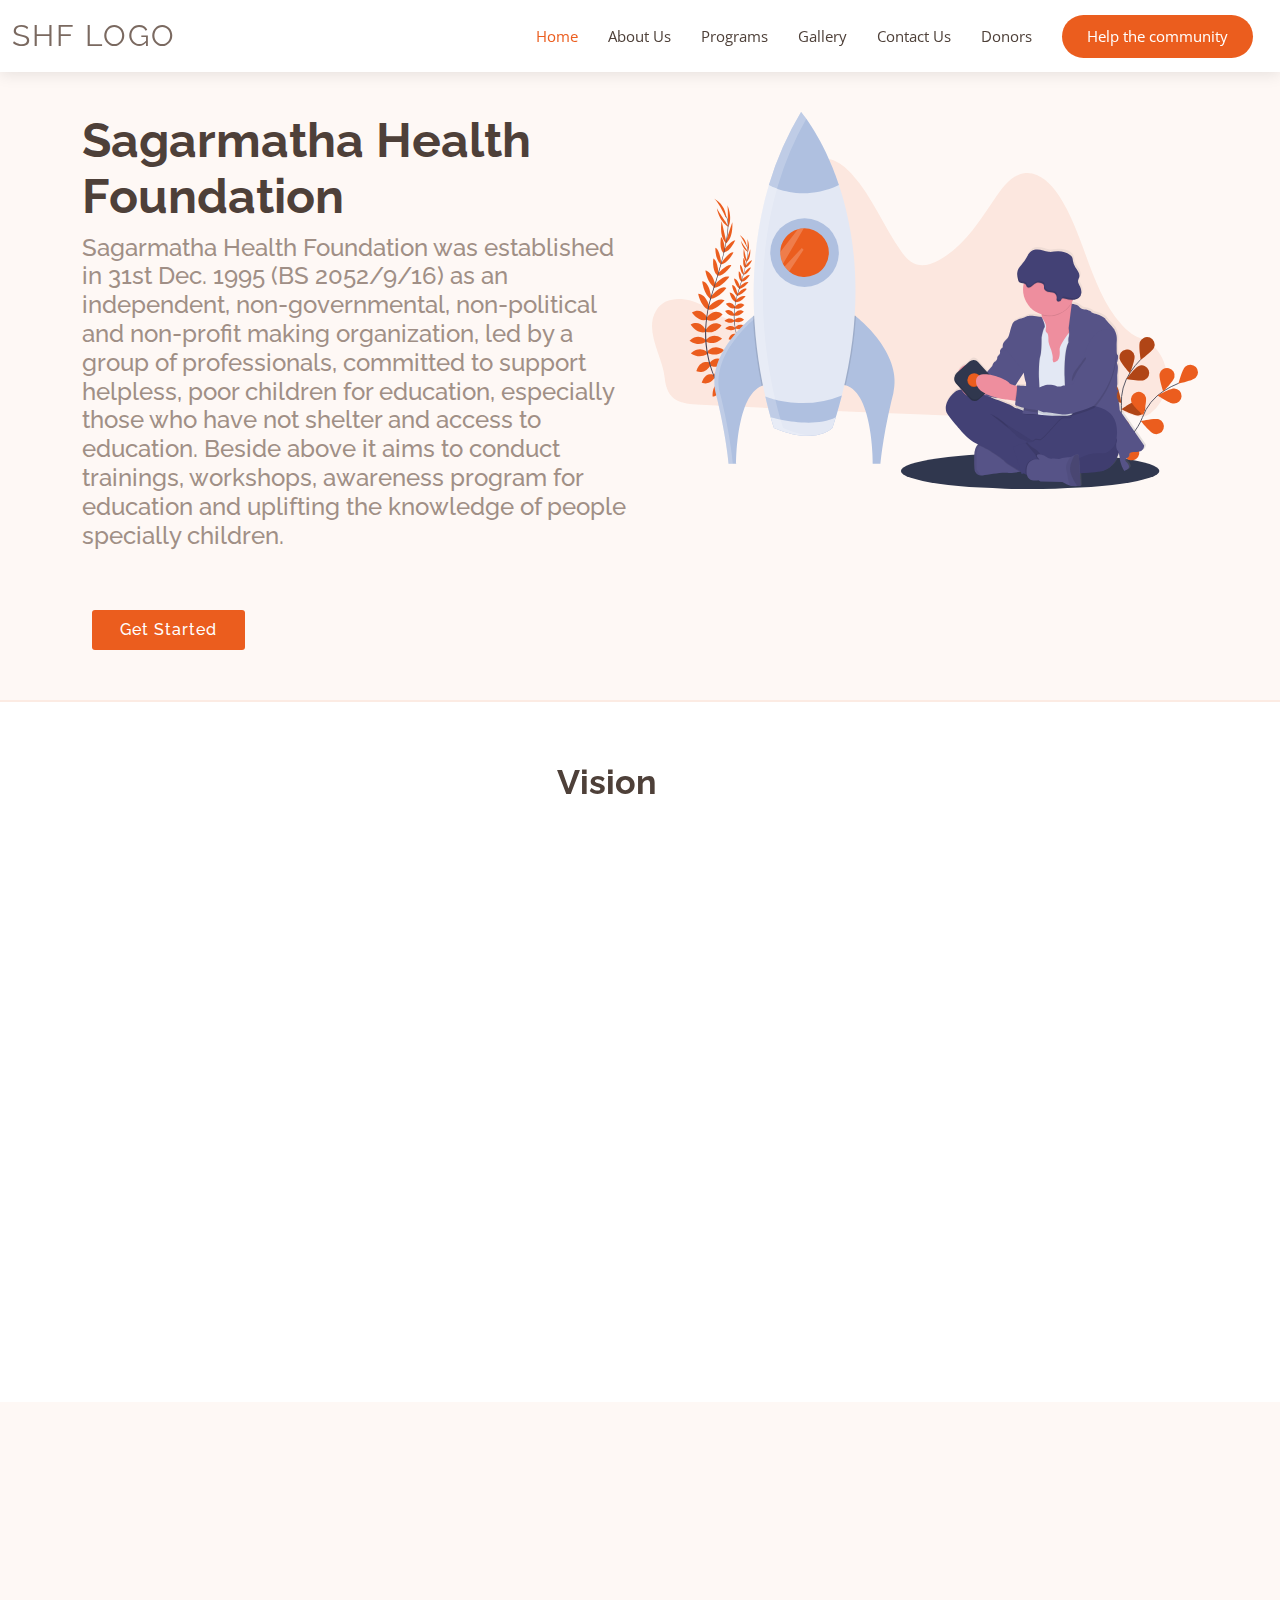
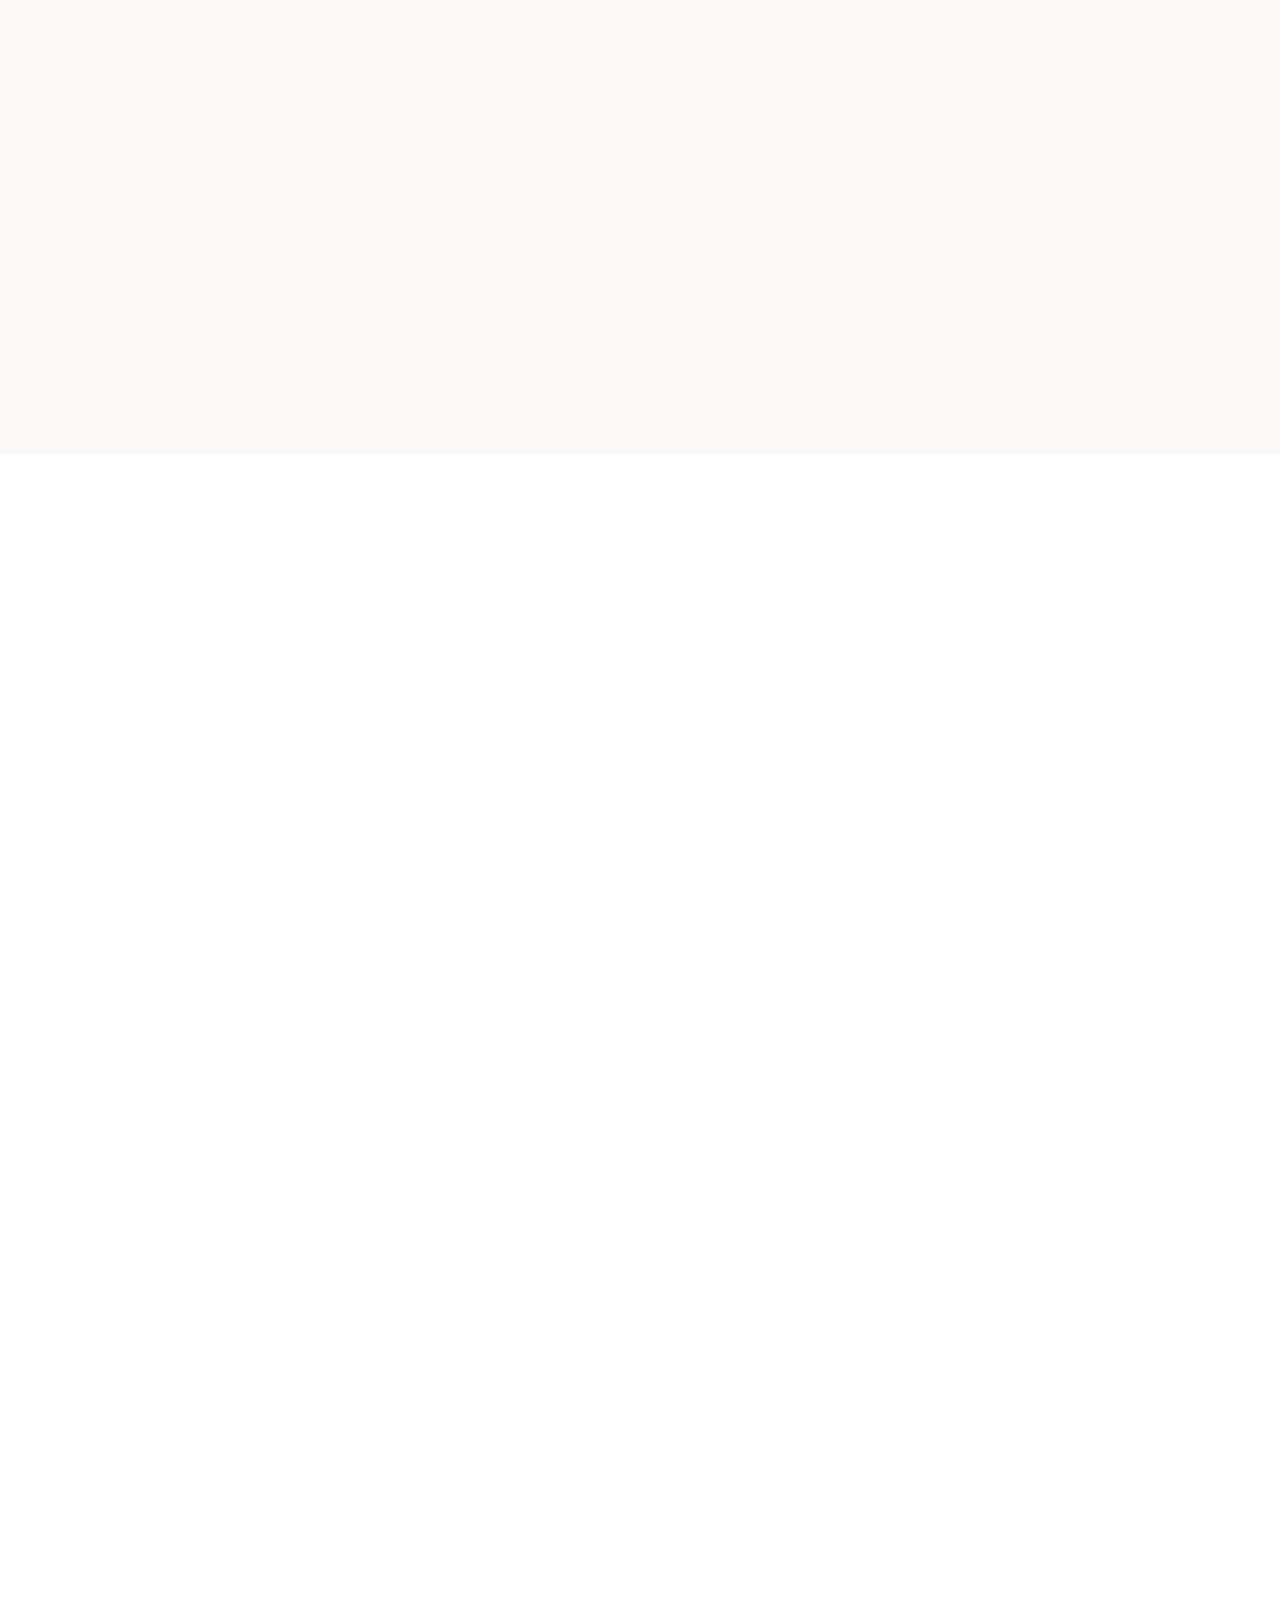
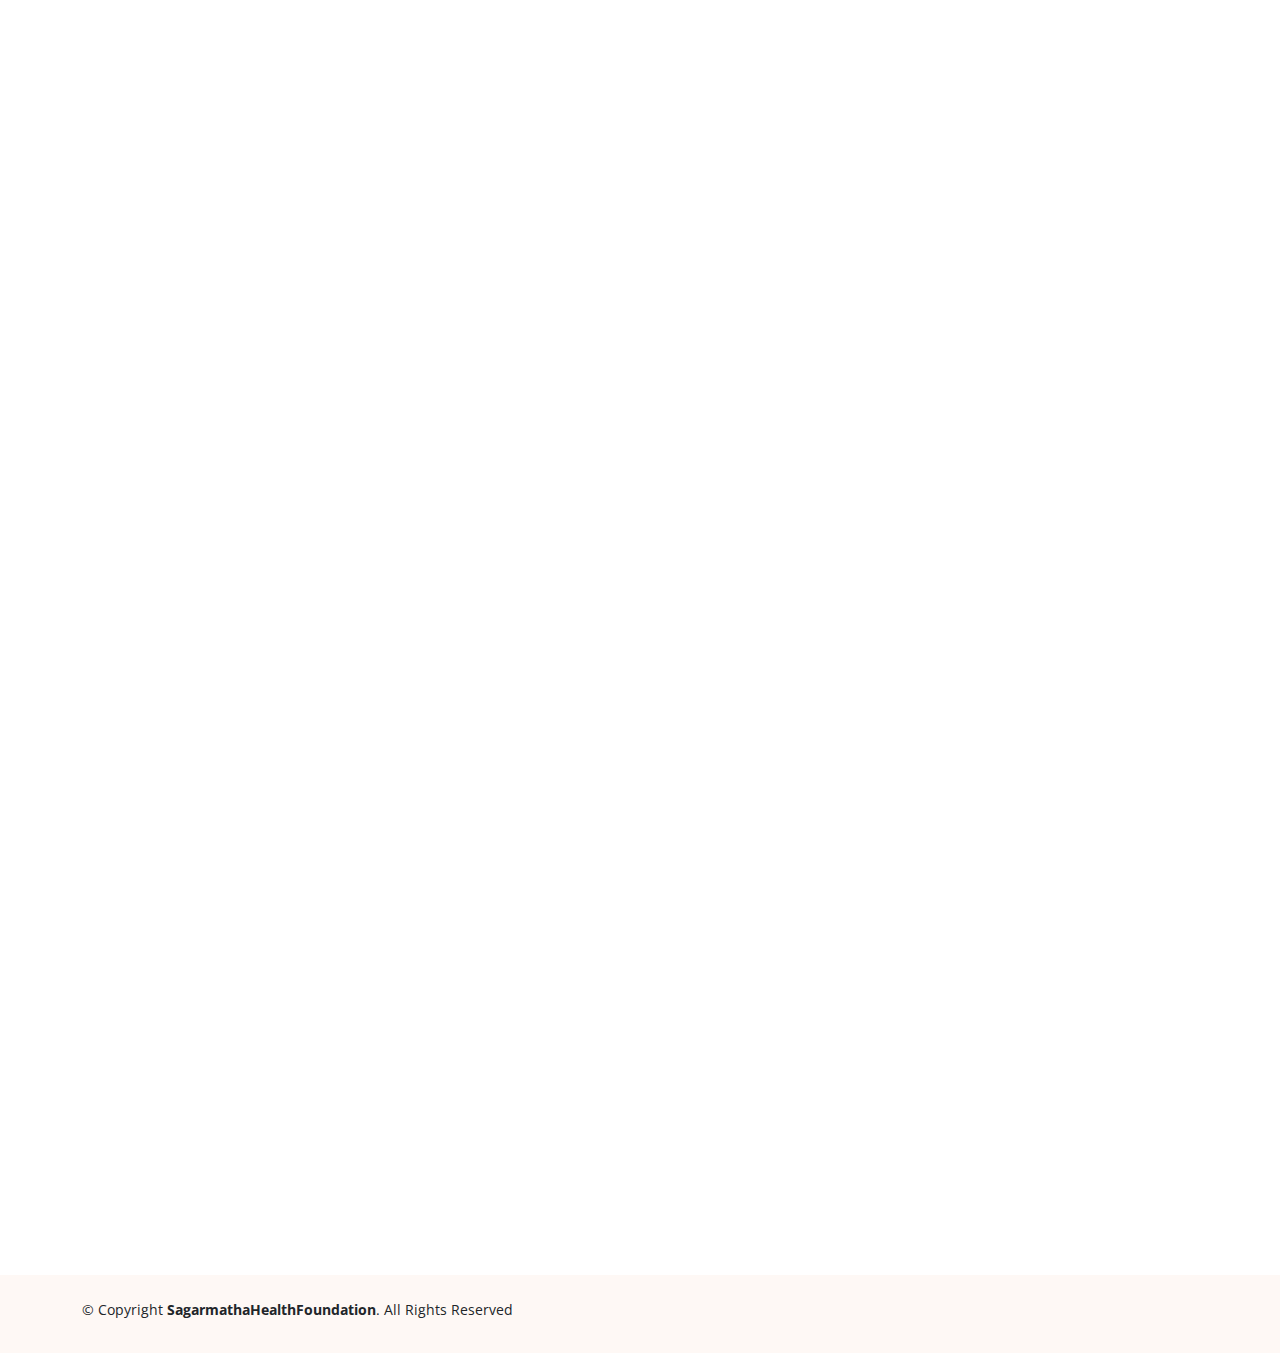
<file: index.html>
<!DOCTYPE html>
<html lang="en">

<head>
    <meta charset="utf-8">
    <meta content="width=device-width, initial-scale=1.0" name="viewport">

    <title>Sagarmatha Health Foundation</title>
    <meta content="" name="description">
    <meta content="" name="keywords">

    <!-- Favicons -->
    <link href="assets/img/favicon.png" rel="icon">
    <link href="assets/img/apple-touch-icon.png" rel="apple-touch-icon">

    <!-- Google Fonts -->
    <link href="https://fonts.googleapis.com/css?family=Open+Sans:300,300i,400,400i,600,600i,700,700i|Raleway:300,300i,400,400i,600,600i,700,700i" rel="stylesheet">

    <!-- Vendor CSS Files -->
    <link href="assets/vendor/bootstrap/css/bootstrap.min.css" rel="stylesheet">
    <link href="assets/vendor/icofont/icofont.min.css" rel="stylesheet">
    <link href="assets/vendor/boxicons/css/boxicons.min.css" rel="stylesheet">
    <link href="assets/vendor/venobox/venobox.css" rel="stylesheet">
    <link href="assets/vendor/owl.carousel/assets/owl.carousel.min.css" rel="stylesheet">
    <link href="assets/vendor/aos/aos.css" rel="stylesheet">

    <!-- Template Main CSS File -->
    <link href="assets/css/style.css" rel="stylesheet">

</head>

<body>

    <!-- ======= Header ======= -->
    <header id="header" class="fixed-top">
        <div class="container-fluid d-flex align-items-center justify-content-between">

            <div class="logo">
                <h1 class="text-light"><a href="index.html"><span>SHF LOGO</span></a></h1>
                <!-- Uncomment below if you prefer to use an image logo -->
                <!-- <a href="index.html"><img src="assets/img/logo.png" alt="" class="img-fluid"></a> -->
            </div>

            <nav class="nav-menu d-none d-lg-block">
                <ul>
                    <li class="active"><a href="index.html">Home</a></li>
                    <li><a href="#about">About Us</a></li>
                    <li><a href="#services">Programs</a></li>
                    <li><a href="#portfolio">Gallery</a></li>
                    <li><a href="#contact">Contact Us</a></li>
                    <li><a href="donors.html">Donors</a></li>
                    <li class="get-started"><a href="#about">Help the community</a></li>
                </ul>
            </nav>
            <!-- .nav-menu -->

        </div>
    </header>
    <!-- End Header -->

    <!-- ======= Hero Section ======= -->
    <section id="hero" class="d-flex align-items-center">

        <div class="container">
            <div class="row">
                <div class="col-lg-6 pt-5 pt-lg-0 order-2 order-lg-1">
                    <h1>Sagarmatha Health Foundation</h1>
                    <h2>Sagarmatha Health Foundation was established in 31st Dec. 1995 (BS 2052/9/16) as an independent, non-governmental, non-political and non-profit making organization, led by a group of professionals, committed to support helpless, poor
                        children for education, especially those who have not shelter and access to education. Beside above it aims to conduct trainings, workshops, awareness program for education and uplifting the knowledge of people specially children.
                    </h2>
                    <a href="#about" class="btn-get-started scrollto">Get Started</a>
                </div>
                <div class="col-lg-6 order-1 order-lg-2 hero-img">
                    <img src="assets/img/hero-img.svg" class="img-fluid animated" alt="">
                </div>
            </div>
        </div>

    </section>
    <!-- End Hero -->

    <main id="main">

        <!-- ======= About Section ======= -->
        <section id="about" class="about">
            <div class="container">
                <div class="row justify-content-between">
                    <div class="col-lg-4 d-flex align-items-center justify-content-center about-img">
                        <img src="assets/img/about-img.svg" class="img-fluid" alt="" data-aos="zoom-in">
                    </div>
                    <div class="col-lg-7 pt-5 pt-lg-0">
                        <h3 data-aos="fade-up">Vision</h3>
                        <p data-aos="fade-up" data-aos-delay="100">
                            SHF committed to achieve quality health of the community through preventive, curative and promotive health services under the framework of Primary Health Care.
                        </p>
                        <h3 data-aos="fade-up">Mission</h3>
                        <p data-aos="fade-up" data-aos-delay="100">
                            Improved access of quality health services delivery and build up the national capacity of peripheral health service providers including community volunteers, social mobilizers and members of civil society. </p>

                        <h3 data-aos="fade-up">Goals and Objectives</h3>
                        <p data-aos="fade-up" data-aos-delay="100">
                            To improve general health status of the community people including the vulnerable population and socially excluded group.
                        </p>
                        <p data-aos="fade-up" data-aos-delay="100">
                            Organize regular general and special mobile outreach health camps in rural areas having limited services and providers.
                        </p>
                        <p data-aos="fade-up" data-aos-delay="100">
                            Provide technical assistance to the Government of Nepal and external development partners to implement family planning, maternal and child health, safer motherhood HIV/AIDS programs and activities across the country.
                        </p>
                        <p data-aos="fade-up" data-aos-delay="100">
                            Conduct periodic outreach services to address critical health problems such as uterine prolapsed, drug abuse, mental diseases, oral and dental diseases, communicable diseases etc. in selected districts.
                        </p>
                        <!-- <div class="row">
                            <div class="col-md-6" data-aos="fade-up" data-aos-delay="100">
                                <i class="bx bx-receipt"></i>
                                <h4>Corporis voluptates sit</h4>
                                <p>Consequuntur sunt aut quasi enim aliquam quae harum pariatur laboris nisi ut aliquip</p>
                            </div>
                            <div class="col-md-6" data-aos="fade-up" data-aos-delay="200">
                                <i class="bx bx-cube-alt"></i>
                                <h4>Ullamco laboris nisi</h4>
                                <p>Excepteur sint occaecat cupidatat non proident, sunt in culpa qui officia deserunt</p>
                            </div>
                        </div> -->
                    </div>
                </div>

            </div>
        </section>
        <!-- End About Section -->

        <!-- ======= Services Section ======= -->
        <section id="services" class="services section-bg">
            <div class="container">

                <div class="section-title" data-aos="fade-up">
                    <h2>Our Programs</h2>
                    <!-- <p>Check out the great services we offer</p> -->
                </div>

                <div class="row">
                    <div class="col-md-6 col-lg-3 d-flex align-items-stretch" data-aos="zoom-in" data-aos-delay="100">
                        <div class="icon-box">
                            <div class="icon"><i class="bx bxl-dribbble"></i></div>
                            <h4 class="title"><a href="">Aashra & Krishnaparan (Free Shelter and Food)</a></h4>
                            <p class="description"> Under this project SHF provides free shelter and food for patients who are unable to bear the cost of lodging and foods during the treatment at TU teaching hospital <span class="moreText">((OPD or In-patients) at Kathmandu
                                People from rural areas come to Kathmandu for the treatment. In some cases, treatment prolongs a long time, and the care taker and patient spent all their money due to which they face a problem of shelter and food. Sagarmatha
                                Health Foundation supports such types of patient by providing shelter and food free of cost.
                                </span>
                            </p>
                            <button class="read-more-btn">Read More </button>
                            <!-- <script src="./assets/js/main.js"></script> -->
                        </div>
                    </div>

                    <div class="col-md-6 col-lg-3 d-flex align-items-stretch" data-aos="zoom-in" data-aos-delay="200">
                        <div class="icon-box">
                            <div class="icon"><i class="bx bx-file"></i></div>
                            <h4 class="title"><a href="">Free Health Camps (General, Dental, Surgical, Reproductive)</a></h4>
                            <p class="description1">Recently SHF had conducted free health camp in rural areas of Nepal in Doti- Silgadi; Dolpa-Jufal; Okhaldhunga-Pokali; <span class="moreText">Sindhupalchock-Barabise; Mustang-Lete; Mugu-Ghamgadi and Myagdi-Tatopani. The above mentioned areas/locations
                                are one of the most remote areas in Nepal. The area is mountainous and life is very tough. Most of the people are engaged in agricultural activities only and young generation goes to India and to Arab Countries for job.
                                The people here are comparatively very poor and are uneducated. Medical facility in these areas is almost negligible hence due to lack of medical treatment, many people die untimely basically women suffer a lot. People
                                cannot afford to go to urban cities where medical facilities are available. The activities conducted by the Sagarmatha Health Foundation will support the people to cure the disease they are suffering from.</span></p>
                            <button class="read-more-btn1">Read More </button>

                        </div>
                    </div>

                    <div class="col-md-6 col-lg-3 d-flex align-items-stretch" data-aos="zoom-in" data-aos-delay="300">
                        <div class="icon-box">
                            <div class="icon"><i class="bx bx-tachometer"></i></div>
                            <h4 class="title"><a href="">Disaster Relief Programme</a></h4>
                            <p class="description2">April 25th, 2015 – a devastating earthquake of 7.8* magnitude stroke Nepal. On that situation, there are great loss of an estimated 15,000+ lives and many invaluable heritages and <span class="moreText">resources. Millions more have been deeply affected
                                by this tragedy. Under this project provide immediately support to the earthquake victimized community by constructing twenty one LCB (Low Cost Bamboo) houses in Pharping, Kathmandu. SHF also constructed 6 schools in most
                                earthquake affected area of Sindhupalchowk.
                            </span></p>
                            <button class="read-more-btn2">Read More </button>

                        </div>
                    </div>
                    <div class="col-md-6 col-lg-3 d-flex align-items-stretch" data-aos="zoom-in" data-aos-delay="300">
                        <div class="icon-box">
                            <div class="icon"><i class="bx bx-world"></i></div>
                            <h4 class="title"><a href="">Training, Education and Hygiene Programs</a></h4>
                            <p class="description3">Conducted training programme on counseling services on Family planning, Reproductive health for health service provider at Teaching Hospital, <span class="moreText"> Kathmandu.
                                We also provided immediately support to the earthquake victimized community by constructing low cost bamboo house and class rooms for education. 
                            </span>
                            </p>
                            <button class="read-more-btn3">Read More </button>

                        </div>

                    </div>

                    <!-- <div class="col-md-6 col-lg-3 d-flex align-items-stretch" data-aos="zoom-in" data-aos-delay="400">
                        <div class="icon-box">
                            <div class="icon"><i class="bx bx-world"></i></div>
                            <h4 class="title"><a href="">Training, Mobilization, and Empowerment</a></h4>
                             <p class="description">At vero eos et accusamus et iusto odio dignissimos ducimus qui blanditiis praesentium voluptatum</p>
                </div>
            </div> -->

                </div>

            </div>
        </section>
        <!-- End Services Section -->

        <!-- ======= Portfolio Section ======= -->
        <section id="portfolio" class="portfolio">
            <div class="container">

                <div class="section-title" data-aos="fade-up">
                    <h2>Gallery</h2>
                    <p>Check out our beautifull gallery</p>
                </div>

                <div class="row" data-aos="fade-up" data-aos-delay="100">
                    <div class="col-lg-12">
                        <ul id="portfolio-flters">
                            <li data-filter="*" class="filter-active">All</li>
                            <li data-filter=".filter-app">App</li>
                            <li data-filter=".filter-card">Card</li>
                            <li data-filter=".filter-web">Web</li>
                        </ul>
                    </div>
                </div>

                <div class="row portfolio-container" data-aos="fade-up" data-aos-delay="200">

                    <div class="col-lg-4 col-md-6 portfolio-item filter-app">
                        <div class="portfolio-wrap">
                            <img src="assets/img/portfolio/portfolio-1.jpg" class="img-fluid" alt="">
                            <div class="portfolio-links">
                                <a href="assets/img/portfolio/portfolio-1.jpg" data-gall="portfolioGallery" class="venobox" title="App 1"><i class="icofont-plus-circle"></i></a>
                                <a href="portfolio-details.html" title="More Details"><i class="icofont-link"></i></a>
                            </div>
                            <div class="portfolio-info">
                                <h4>App 1</h4>
                                <p>App</p>
                            </div>
                        </div>
                    </div>

                    <div class="col-lg-4 col-md-6 portfolio-item filter-web">
                        <div class="portfolio-wrap">
                            <img src="assets/img/portfolio/portfolio-2.jpg" class="img-fluid" alt="">
                            <div class="portfolio-links">
                                <a href="assets/img/portfolio/portfolio-2.jpg" data-gall="portfolioGallery" class="venobox" title="Web 3"><i class="icofont-plus-circle"></i></a>
                                <a href="portfolio-details.html" title="More Details"><i class="icofont-link"></i></a>
                            </div>
                            <div class="portfolio-info">
                                <h4>Web 3</h4>
                                <p>Web</p>
                            </div>
                        </div>
                    </div>

                    <div class="col-lg-4 col-md-6 portfolio-item filter-app">
                        <div class="portfolio-wrap">
                            <img src="assets/img/portfolio/portfolio-3.jpg" class="img-fluid" alt="">
                            <div class="portfolio-links">
                                <a href="assets/img/portfolio/portfolio-3.jpg" data-gall="portfolioGallery" class="venobox" title="App 2"><i class="icofont-plus-circle"></i></a>
                                <a href="portfolio-details.html" title="More Details"><i class="icofont-link"></i></a>
                            </div>
                            <div class="portfolio-info">
                                <h4>App 2</h4>
                                <p>App</p>
                            </div>
                        </div>
                    </div>

                    <div class="col-lg-4 col-md-6 portfolio-item filter-card">
                        <div class="portfolio-wrap">
                            <img src="assets/img/portfolio/portfolio-4.jpg" class="img-fluid" alt="">
                            <div class="portfolio-links">
                                <a href="assets/img/portfolio/portfolio-4.jpg" data-gall="portfolioGallery" class="venobox" title="Card 2"><i class="icofont-plus-circle"></i></a>
                                <a href="portfolio-details.html" title="More Details"><i class="icofont-link"></i></a>
                            </div>
                            <div class="portfolio-info">
                                <h4>Card 2</h4>
                                <p>Card</p>
                            </div>
                        </div>
                    </div>

                    <div class="col-lg-4 col-md-6 portfolio-item filter-web">
                        <div class="portfolio-wrap">
                            <img src="assets/img/portfolio/portfolio-5.jpg" class="img-fluid" alt="">
                            <div class="portfolio-links">
                                <a href="assets/img/portfolio/portfolio-5.jpg" data-gall="portfolioGallery" class="venobox" title="Web 2"><i class="icofont-plus-circle"></i></a>
                                <a href="portfolio-details.html" title="More Details"><i class="icofont-link"></i></a>
                            </div>
                            <div class="portfolio-info">
                                <h4>Web 2</h4>
                                <p>Web</p>
                            </div>
                        </div>
                    </div>

                    <div class="col-lg-4 col-md-6 portfolio-item filter-app">
                        <div class="portfolio-wrap">
                            <img src="assets/img/portfolio/portfolio-6.jpg" class="img-fluid" alt="">
                            <div class="portfolio-links">
                                <a href="assets/img/portfolio/portfolio-6.jpg" data-gall="portfolioGallery" class="venobox" title="App 3"><i class="icofont-plus-circle"></i></a>
                                <a href="portfolio-details.html" title="More Details"><i class="icofont-link"></i></a>
                            </div>
                            <div class="portfolio-info">
                                <h4>App 3</h4>
                                <p>App</p>
                            </div>
                        </div>
                    </div>

                    <div class="col-lg-4 col-md-6 portfolio-item filter-card">
                        <div class="portfolio-wrap">
                            <img src="assets/img/portfolio/portfolio-7.jpg" class="img-fluid" alt="">
                            <div class="portfolio-links">
                                <a href="assets/img/portfolio/portfolio-7.jpg" data-gall="portfolioGallery" class="venobox" title="Card 1"><i class="icofont-plus-circle"></i></a>
                                <a href="portfolio-details.html" title="More Details"><i class="icofont-link"></i></a>
                            </div>
                            <div class="portfolio-info">
                                <h4>Card 1</h4>
                                <p>Card</p>
                            </div>
                        </div>
                    </div>

                    <div class="col-lg-4 col-md-6 portfolio-item filter-card">
                        <div class="portfolio-wrap">
                            <img src="assets/img/portfolio/portfolio-8.jpg" class="img-fluid" alt="">
                            <div class="portfolio-links">
                                <a href="assets/img/portfolio/portfolio-8.jpg" data-gall="portfolioGallery" class="venobox" title="Card 3"><i class="icofont-plus-circle"></i></a>
                                <a href="portfolio-details.html" title="More Details"><i class="icofont-link"></i></a>
                            </div>
                            <div class="portfolio-info">
                                <h4>Card 3</h4>
                                <p>Card</p>
                            </div>
                        </div>
                    </div>

                    <div class="col-lg-4 col-md-6 portfolio-item filter-web">
                        <div class="portfolio-wrap">
                            <img src="assets/img/portfolio/portfolio-9.jpg" class="img-fluid" alt="">
                            <div class="portfolio-links">
                                <a href="assets/img/portfolio/portfolio-9.jpg" data-gall="portfolioGallery" class="venobox" title="Web 3"><i class="icofont-plus-circle"></i></a>
                                <a href="portfolio-details.html" title="More Details"><i class="icofont-link"></i></a>
                            </div>
                            <div class="portfolio-info">
                                <h4>Web 3</h4>
                                <p>Web</p>
                            </div>
                        </div>
                    </div>

                </div>

            </div>
        </section>
        <!-- End Portfolio Section -->

        <!-- ======= Team Section ======= -->
        <!-- <section id="team" class="team">
            <div class="container">

                <div class="section-title" data-aos="fade-up">
                    <h2>Team</h2>
                    <p>Our team is always here to help</p>
                </div>

                <div class="row">

                    <div class="col-xl-3 col-lg-4 col-md-6" data-aos="zoom-in" data-aos-delay="100">
                        <div class="member">
                            <img src="assets/img/team/team-1.jpg" class="img-fluid" alt="">
                            <div class="member-info">
                                <div class="member-info-content">
                                    <h4>Walter White</h4>
                                    <span>Chief Executive Officer</span>
                                </div>
                                <div class="social">
                                    <a href=""><i class="icofont-twitter"></i></a>
                                    <a href=""><i class="icofont-facebook"></i></a>
                                    <a href=""><i class="icofont-instagram"></i></a>
                                    <a href=""><i class="icofont-linkedin"></i></a>
                                </div>
                            </div>
                        </div>
                    </div>

                    <div class="col-xl-3 col-lg-4 col-md-6" data-aos="zoom-in" data-aos-delay="200">
                        <div class="member">
                            <img src="assets/img/team/team-2.jpg" class="img-fluid" alt="">
                            <div class="member-info">
                                <div class="member-info-content">
                                    <h4>Sarah Jhonson</h4>
                                    <span>Product Manager</span>
                                </div>
                                <div class="social">
                                    <a href=""><i class="icofont-twitter"></i></a>
                                    <a href=""><i class="icofont-facebook"></i></a>
                                    <a href=""><i class="icofont-instagram"></i></a>
                                    <a href=""><i class="icofont-linkedin"></i></a>
                                </div>
                            </div>
                        </div>
                    </div>

                    <div class="col-xl-3 col-lg-4 col-md-6" data-aos="zoom-in" data-aos-delay="300">
                        <div class="member">
                            <img src="assets/img/team/team-3.jpg" class="img-fluid" alt="">
                            <div class="member-info">
                                <div class="member-info-content">
                                    <h4>William Anderson</h4>
                                    <span>CTO</span>
                                </div>
                                <div class="social">
                                    <a href=""><i class="icofont-twitter"></i></a>
                                    <a href=""><i class="icofont-facebook"></i></a>
                                    <a href=""><i class="icofont-instagram"></i></a>
                                    <a href=""><i class="icofont-linkedin"></i></a>
                                </div>
                            </div>
                        </div>
                    </div>

                    <div class="col-xl-3 col-lg-4 col-md-6" data-aos="zoom-in" data-aos-delay="400">
                        <div class="member">
                            <img src="assets/img/team/team-4.jpg" class="img-fluid" alt="">
                            <div class="member-info">
                                <div class="member-info-content">
                                    <h4>Amanda Jepson</h4>
                                    <span>Accountant</span>
                                </div>
                                <div class="social">
                                    <a href=""><i class="icofont-twitter"></i></a>
                                    <a href=""><i class="icofont-facebook"></i></a>
                                    <a href=""><i class="icofont-instagram"></i></a>
                                    <a href=""><i class="icofont-linkedin"></i></a>
                                </div>
                            </div>
                        </div>
                    </div>

                </div>

            </div>
        </section> -->
        <!-- End Team Section -->

        <!-- ======= Clients Section ======= -->
        <!-- <section id="clients" class="clients section-bg">
            <div class="container">

                <div class="section-title" data-aos="fade-up">
                    <h2>Clients</h2>
                    <p>They trusted us</p>
                </div>

                <div class="owl-carousel clients-carousel" data-aos="fade-up" data-aos-delay="100">
                    <img src="assets/img/clients/client-1.png" alt="">
                    <img src="assets/img/clients/client-2.png" alt="">
                    <img src="assets/img/clients/client-3.png" alt="">
                    <img src="assets/img/clients/client-4.png" alt="">
                    <img src="assets/img/clients/client-5.png" alt="">
                    <img src="assets/img/clients/client-6.png" alt="">
                    <img src="assets/img/clients/client-7.png" alt="">
                    <img src="assets/img/clients/client-8.png" alt="">
                </div>

            </div>
        </section> -->
        <!-- End Clients Section -->

        <!-- ======= Contact Us Section ======= -->
        <section id="contact" class="contact">
            <div class="container">

                <div class="section-title" data-aos="fade-up">
                    <h2>Contact Us</h2>
                    <!-- <p>Contact us the get started</p> -->
                </div>

                <div class="row">

                    <div class="col-lg-5 d-flex align-items-stretch" data-aos="fade-up" data-aos-delay="100">
                        <div class="info">
                            <div class="address">
                                <i class="icofont-google-map"></i>
                                <h4>Location:</h4>
                                <p>Maharajgunj, Kathmandu, Nepal <br> Opposite of Teaching Hospital</p>
                            </div>

                            <div class="email">
                                <i class="icofont-envelope"></i>
                                <h4>Email:</h4>
                                <p>ingnepal@example.com</p>
                            </div>

                            <div class="phone">
                                <i class="icofont-phone"></i>
                                <h4>Call:</h4>
                                <p>+977 986 0010965</p>
                            </div>
                            <iframe src="https://www.google.com/maps/embed?pb=!1m14!1m12!1m3!1d2626.0522007236186!2d85.32944728053346!3d27.736571168952498!2m3!1f0!2f0!3f0!3m2!1i1024!2i768!4f13.1!5e0!3m2!1sen!2snp!4v1612246127649!5m2!1sen!2snp" frameborder="0" style="border:0; width: 100%; height: 290px;"
                                allowfullscreen></iframe>

                        </div>

                    </div>

                    <div class="col-lg-7 mt-5 mt-lg-0 d-flex align-items-stretch" data-aos="fade-up" data-aos-delay="200">
                        <form action="forms/contact.php" method="post" role="form" class="php-email-form">
                            <div class="row">
                                <div class="form-group col-md-6">
                                    <label for="name">Your Name</label>
                                    <input type="text" name="name" class="form-control" id="name" data-rule="minlen:4" data-msg="Please enter at least 4 chars" />
                                    <div class="validate"></div>
                                </div>
                                <div class="form-group col-md-6 mt-3 mt-md-0">
                                    <label for="name">Your Email</label>
                                    <input type="email" class="form-control" name="email" id="email" data-rule="email" data-msg="Please enter a valid email" />
                                    <div class="validate"></div>
                                </div>
                            </div>
                            <div class="form-group mt-3">
                                <label for="name">Subject</label>
                                <input type="text" class="form-control" name="subject" id="subject" data-rule="minlen:4" data-msg="Please enter at least 8 chars of subject" />
                                <div class="validate"></div>
                            </div>
                            <div class="form-group mt-3">
                                <label for="name">Message</label>
                                <textarea class="form-control" name="message" rows="10" data-rule="required" data-msg="Please write something for us"></textarea>
                                <div class="validate"></div>
                            </div>
                            <div class="mb-3">
                                <div class="loading">Loading</div>
                                <div class="error-message"></div>
                                <div class="sent-message">Your message has been sent. Thank you!</div>
                            </div>
                            <div class="text-center"><button type="submit">Send Message</button></div>
                        </form>
                    </div>

                </div>

            </div>
        </section>
        <!-- End Contact Us Section -->

    </main>
    <!-- End #main -->

    <!-- ======= Footer ======= -->
    <footer id="footer">

        <!-- <div class="footer-newsletter" data-aos="fade-up">
            <div class="container">
                <div class="row justify-content-center">
                    <div class="col-lg-6">
                        <h4>Join Our Newsletter</h4>
                        <p>Each month, our email newsletter focuses on a different health care topic and has features covering a range of perspectives on that topic as well as the latest news from us and the world of Nepal health care.</p>
                        <form action="" method="post">
                            <input type="email" name="email"><input type="submit" value="Subscribe">
                        </form>
                    </div>
                </div>
            </div>
        </div> -->

        <div class="footer-top">
            <div class="container">
                <div class="row">

                    <div class="col-lg-3 col-md-6 footer-contact" data-aos="fade-up" data-aos-delay="100">
                        <h3>Sagarmatha Health Foundation</h3>
                        <p>
                            Maharajgunj, Kathmandu <br> Opposite of T.U. Teaching Hospital <br> Nepal <br><br>
                            <strong>Phone:</strong> +977 986 0010965<br>
                            <strong>Email:</strong> ingnepal@example.com<br>
                        </p>
                    </div>

                    <div class="col-lg-3 col-md-6 footer-links" data-aos="fade-up" data-aos-delay="200">
                        <h4>Useful Links</h4>
                        <ul>
                            <li><i class="bx bx-chevron-right"></i> <a href="#">Home</a></li>
                            <li><i class="bx bx-chevron-right"></i> <a href="#about">About us</a></li>
                            <li><i class="bx bx-chevron-right"></i> <a href="#services">Programs</a></li>
                            <li><i class="bx bx-chevron-right"></i> <a href="donors.html">Donors</a></li>
                            <li><i class="bx bx-chevron-right"></i> <a href="#">Gallery</a></li>
                            <li><i class="bx bx-chevron-right"></i> <a href="#">Terms of service</a></li>
                            <li><i class="bx bx-chevron-right"></i> <a href="#">Privacy policy</a></li>
                        </ul>
                    </div>

                    <div class="col-lg-3 col-md-6 footer-links" data-aos="fade-up" data-aos-delay="300">
                        <h4>Our Programs</h4>
                        <ul>
                            <li><i class="bx bx-chevron-right"></i> <a href="#">Aashra & Krishnapapran</a></li>
                            <li><i class="bx bx-chevron-right"></i> <a href="#">Free Health Camps</a></li>
                            <li><i class="bx bx-chevron-right"></i> <a href="#">Disaster Relief Programme</a></li>
                            <li><i class="bx bx-chevron-right"></i> <a href="#">Training, Education and Hygiene Programs</a></li>
                            <!-- <li><i class="bx bx-chevron-right"></i> <a href="#">Training, Mobilization, and Empowerment</a></li> -->
                        </ul>
                    </div>

                    <div class="col-lg-3 col-md-6 footer-links" data-aos="fade-up" data-aos-delay="400">
                        <h4>Our Social Networks</h4>
                        <p>Visit our social network in the given below links</p>
                        <div class="social-links mt-3">
                            <a href="#" class="twitter"><i class="bx bxl-twitter"></i></a>
                            <a href="#" class="facebook"><i class="bx bxl-facebook"></i></a>
                            <a href="#" class="instagram"><i class="bx bxl-instagram"></i></a>
                            <a href="#" class="google-plus"><i class="bx bxl-skype"></i></a>
                            <a href="#" class="linkedin"><i class="bx bxl-linkedin"></i></a>
                        </div>
                    </div>

                </div>
            </div>
        </div>

        <div class="container py-4">
            <div class="copyright">
                &copy; Copyright <strong><span>SagarmathaHealthFoundation</span></strong>. All Rights Reserved
            </div>
        </div>
    </footer>
    <!-- End Footer -->

    <a href="#" class="back-to-top"><i class="icofont-simple-up"></i></a>

    <!-- Vendor JS Files -->
    <script src="assets/vendor/jquery/jquery.min.js"></script>
    <script src="assets/vendor/bootstrap/js/bootstrap.bundle.min.js"></script>
    <script src="assets/vendor/jquery.easing/jquery.easing.min.js"></script>
    <script src="assets/vendor/php-email-form/validate.js"></script>
    <script src="assets/vendor/isotope-layout/isotope.pkgd.min.js"></script>
    <script src="assets/vendor/venobox/venobox.min.js"></script>
    <script src="assets/vendor/owl.carousel/owl.carousel.min.js"></script>
    <script src="assets/vendor/aos/aos.js"></script>

    <!-- Template Main JS File -->
    <script src="assets/js/main.js"></script>

</body>

</html>
</file>
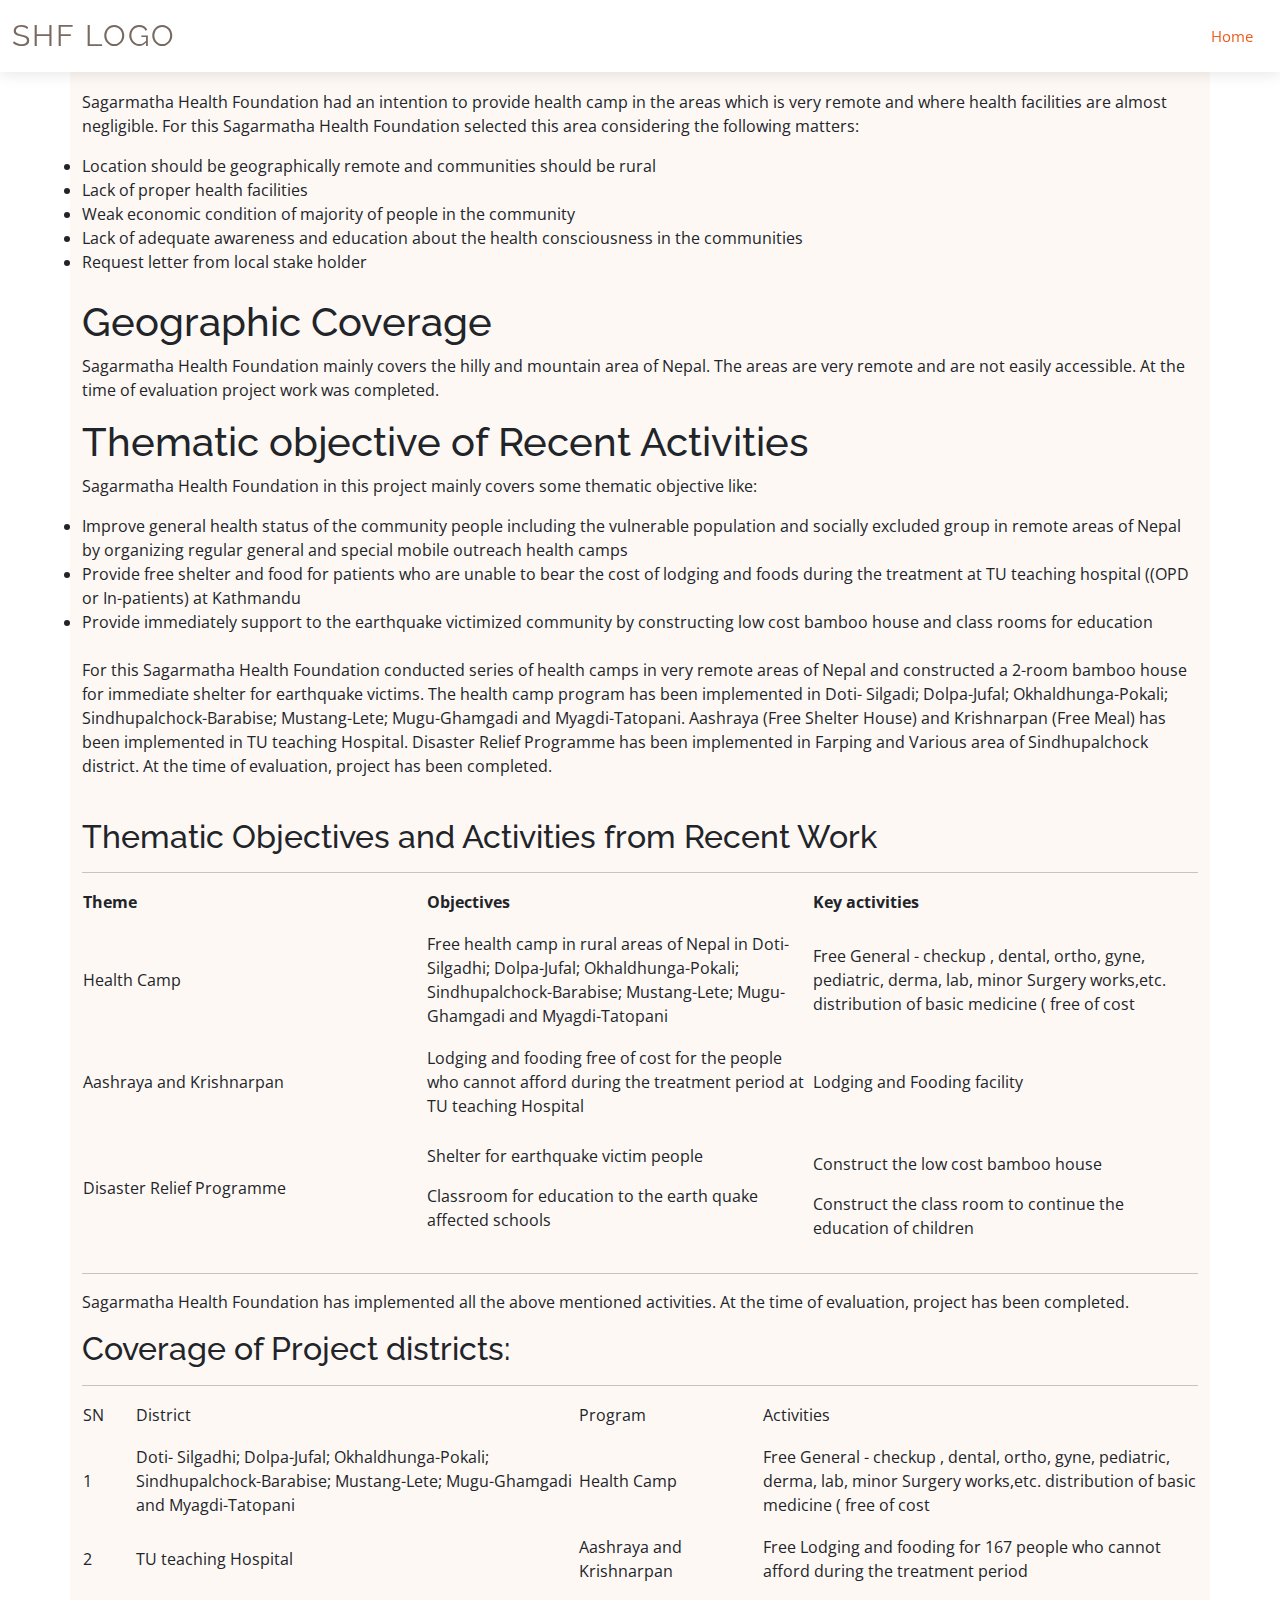
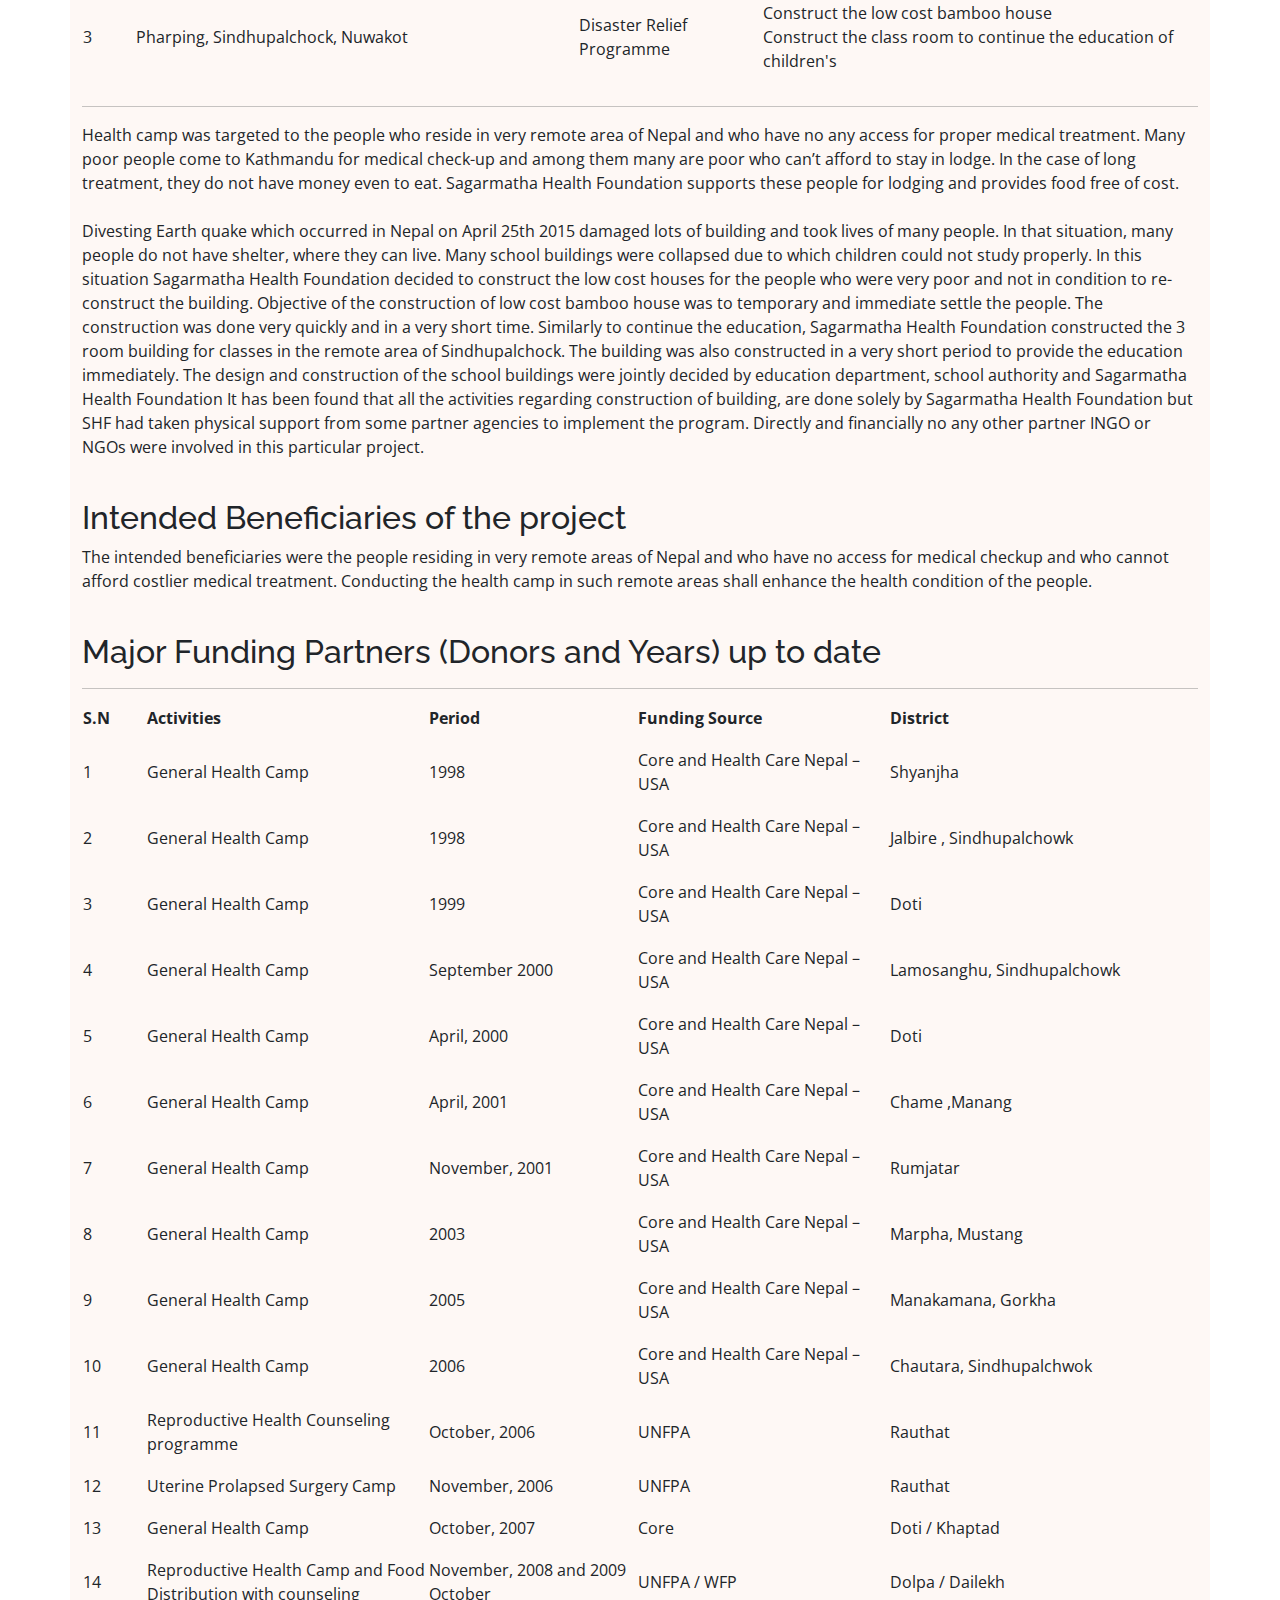
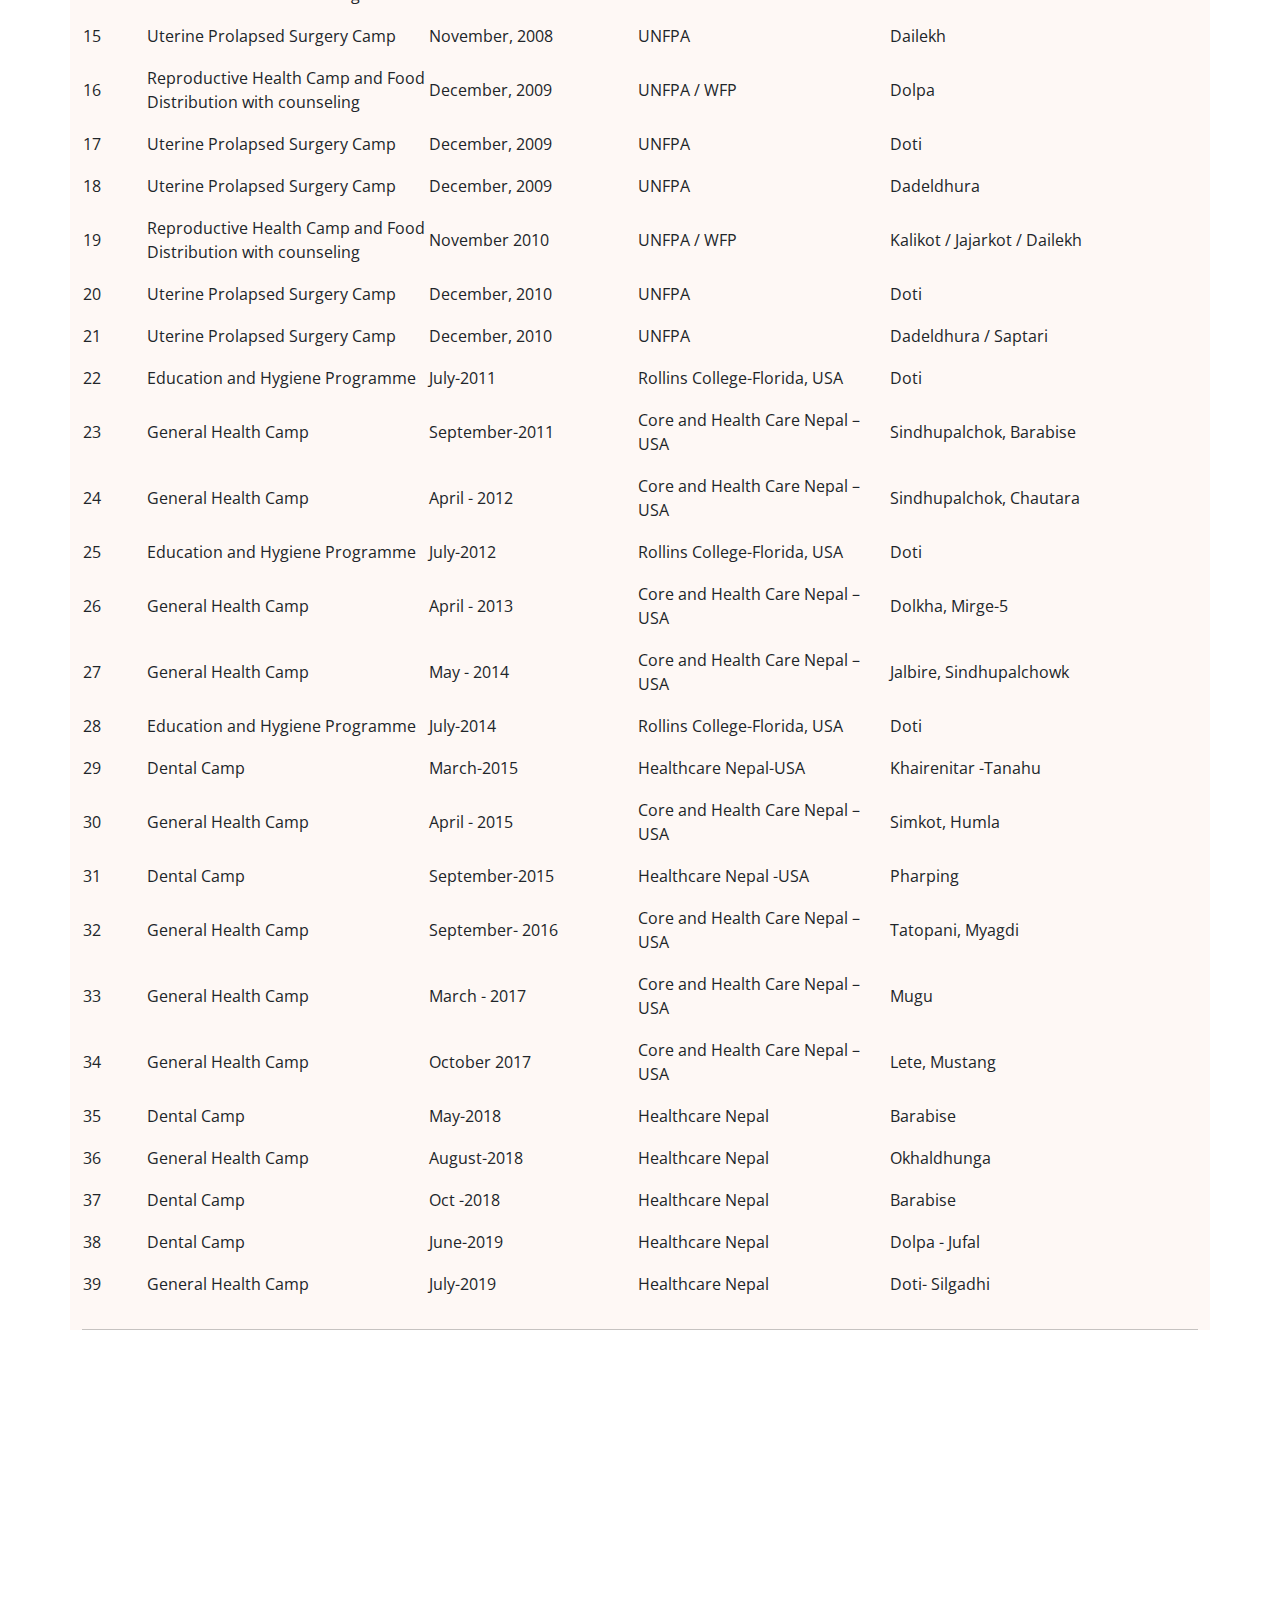
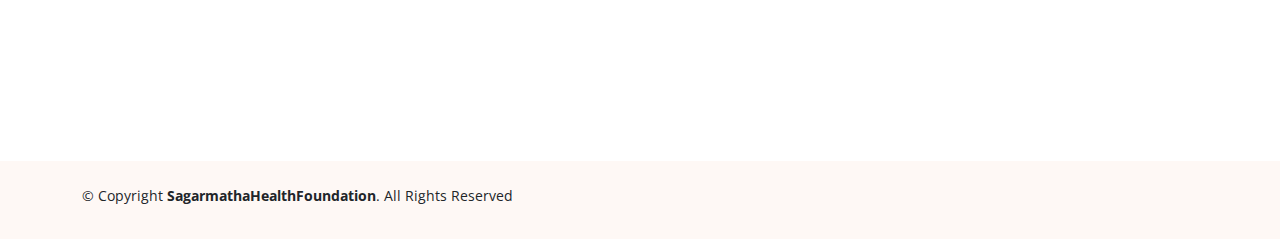
<file: donors.html>
<!DOCTYPE html>
<html lang="en">

<head>
    <meta charset="utf-8">
    <meta content="width=device-width, initial-scale=1.0" name="viewport">

    <title>Sagarmatha Health Foundation</title>
    <meta content="" name="description">
    <meta content="" name="keywords">

    <!-- Favicons -->
    <link href="assets/img/favicon.png" rel="icon">
    <link href="assets/img/apple-touch-icon.png" rel="apple-touch-icon">

    <!-- Google Fonts -->
    <link href="https://fonts.googleapis.com/css?family=Open+Sans:300,300i,400,400i,600,600i,700,700i|Raleway:300,300i,400,400i,600,600i,700,700i" rel="stylesheet">

    <!-- Vendor CSS Files -->
    <link href="assets/vendor/bootstrap/css/bootstrap.min.css" rel="stylesheet">
    <link href="assets/vendor/icofont/icofont.min.css" rel="stylesheet">
    <link href="assets/vendor/boxicons/css/boxicons.min.css" rel="stylesheet">
    <link href="assets/vendor/venobox/venobox.css" rel="stylesheet">
    <link href="assets/vendor/owl.carousel/assets/owl.carousel.min.css" rel="stylesheet">
    <link href="assets/vendor/aos/aos.css" rel="stylesheet">

    <!-- Template Main CSS File -->
    <link href="assets/css/style.css" rel="stylesheet">

</head>

<body>

    <!-- ======= Header ======= -->
    <header id="header" class="fixed-top">
        <div class="container-fluid d-flex align-items-center justify-content-between">

            <div class="logo">
                <h1 class="text-light"><a href="index.html"><span>SHF LOGO</span></a></h1>
                <!-- Uncomment below if you prefer to use an image logo -->
                <!-- <a href="index.html"><img src="assets/img/logo.png" alt="" class="img-fluid"></a> -->
            </div>

            <nav class="nav-menu d-none d-lg-block">
                <ul>
                    <li class="active"><a href="index.html">Home</a></li>
                    <!-- <li><a href="#about">About Us</a></li>
                <li><a href="#services">Programs</a></li>
                <li><a href="#portfolio">Gallery</a></li>
                <li><a href="donors.html">Donors</a></li>
                <li><a href="#contact">Contact Us</a></li> -->
                    <!-- <li class="get-started"><a href="#about">Help the community</a></li> -->
                </ul>
            </nav>
            <!-- .nav-menu -->

        </div>
    </header>
    <!-- End Header -->

    <body>

        <div style="background-color:#fef8f5; display: block; position: relative; padding-top:90px;" class="container">
            <p>Sagarmatha Health Foundation had an intention to provide health camp in the areas which is very remote and where health facilities are almost negligible. For this Sagarmatha Health Foundation selected this area considering the following matters:</p>
            <li> Location should be geographically remote and communities should be rural</li>
            <li>Lack of proper health facilities</li>
            <li>Weak economic condition of majority of people in the community</li>
            <li>Lack of adequate awareness and education about the health consciousness in the communities</li>
            <li>Request letter from local stake holder</li>
            <br>

            <h1> Geographic Coverage</h1>
            <p>Sagarmatha Health Foundation mainly covers the hilly and mountain area of Nepal. The areas are very remote and are not easily accessible. At the time of evaluation project work was completed.</p>

            <h1>Thematic objective of Recent Activities </h1>
            <p>Sagarmatha Health Foundation in this project mainly covers some thematic objective like:</p>
            <li>Improve general health status of the community people including the vulnerable population and socially excluded group in remote areas of Nepal by organizing regular general and special mobile outreach health camps </li>
            <li>Provide free shelter and food for patients who are unable to bear the cost of lodging and foods during the treatment at TU teaching hospital ((OPD or In-patients) at Kathmandu </li>
            <li>Provide immediately support to the earthquake victimized community by constructing low cost bamboo house and class rooms for education </li>
            <br>

            <p>For this Sagarmatha Health Foundation conducted series of health camps in very remote areas of Nepal and constructed a 2-room bamboo house for immediate shelter for earthquake victims. The health camp program has been implemented in Doti-
                Silgadi; Dolpa-Jufal; Okhaldhunga-Pokali; Sindhupalchock-Barabise; Mustang-Lete; Mugu-Ghamgadi and Myagdi-Tatopani. Aashraya (Free Shelter House) and Krishnarpan (Free Meal) has been implemented in TU teaching Hospital. Disaster Relief
                Programme has been implemented in Farping and Various area of Sindhupalchock district. At the time of evaluation, project has been completed.</p>
            <br>

            <h2>Thematic Objectives and Activities from Recent Work</h2>
            <hr>
            <table width="100%">
                <tbody>
                    <tr>
                        <td width="267">
                            <p><strong>Theme </strong></p>
                        </td>
                        <td width="178">
                            <p><strong>Objectives </strong></p>
                        </td>
                        <td width="203">
                            <p><strong>Key activities </strong></p>
                        </td>
                    </tr>
                    <tr>
                        <td width="267">
                            <p>Health Camp</p>

                        </td>
                        <td width="300">
                            <p>Free health camp in rural areas of Nepal in Doti- Silgadhi; Dolpa-Jufal; Okhaldhunga-Pokali; Sindhupalchock-Barabise; Mustang-Lete; Mugu-Ghamgadi and Myagdi-Tatopani</p>

                        </td>
                        <td width="300">
                            <p> Free General - checkup , dental, ortho, gyne, pediatric, derma, lab, minor Surgery works,etc. distribution of basic medicine ( free of cost</p>

                        </td>
                    </tr>
                    <tr>
                        <td width="267">
                            <p>Aashraya and Krishnarpan</p>
                        </td>
                        <td width="178">
                            <p> Lodging and fooding free of cost for the people who cannot afford during the treatment period at TU teaching Hospital</p>
                        </td>
                        <td width="203">
                            <p> Lodging and Fooding facility</p>
                        </td>
                    </tr>
                    <tr>
                        <td width="267">
                            <p>Disaster Relief Programme</p>
                        </td>
                        <td width="178">
                            <p>Shelter for earthquake victim people</p>
                            <p> Classroom for education to the earth quake affected schools&nbsp;</p>
                        </td>
                        <td width="203">
                            <p></p>Construct the low cost bamboo house</p>
                            <p>Construct the class room to continue the education of children</p>
                        </td>
                    </tr>
                </tbody>
            </table>
            <hr>

            <p>Sagarmatha Health Foundation has implemented all the above mentioned activities. At the time of evaluation, project has been completed.</p>

            <h2>Coverage of Project districts:</h2>
            <hr>
            <table width="100%">
                <tbody>
                    <tr>
                        <td width="30">
                            <p>SN</p>
                        </td>
                        <td width="232">
                            <p>District</p>
                        </td>
                        <td width="104">
                            <p>Program</p>
                        </td>
                        <td width="246">
                            <p>Activities</p>
                        </td>
                    </tr>
                    <tr>
                        <td width="30">
                            <p>1</p>
                        </td>
                        <td width="250">
                            <p>Doti- Silgadhi; Dolpa-Jufal; Okhaldhunga-Pokali; Sindhupalchock-Barabise; Mustang-Lete; Mugu-Ghamgadi and Myagdi-Tatopani</p>
                        </td>
                        <td width="104">
                            <p>Health Camp</p>
                        </td>
                        <td width="246">
                            <p>Free General - checkup , dental, ortho, gyne, pediatric, derma, lab, minor Surgery works,etc. distribution of basic medicine ( free of cost</p>
                        </td>
                    </tr>
                    <tr>
                        <td width="30">
                            <p>2</p>
                        </td>
                        <td width="232">
                            <p>TU teaching Hospital</p>
                        </td>
                        <td width="104">
                            <p>Aashraya and Krishnarpan</p>
                        </td>
                        <td width="246">
                            <p>Free Lodging and fooding for 167 people who cannot afford during the treatment period</p>
                        </td>
                    </tr>
                    <tr>
                        <td width="30">
                            <p>3</p>
                        </td>
                        <td width="232">
                            <p>Pharping, Sindhupalchock, Nuwakot</p>
                        </td>
                        <td width="104">
                            <p>Disaster Relief Programme</p>
                        </td>
                        <td width="246">
                            <p>Construct the low cost bamboo house<br> Construct the class room to continue the education of children's</p>
                        </td>
                    </tr>
                </tbody>
            </table>
            <hr>

            <p>Health camp was targeted to the people who reside in very remote area of Nepal and who have no any access for proper medical treatment. Many poor people come to Kathmandu for medical check-up and among them many are poor who can’t afford to
                stay in lodge. In the case of long treatment, they do not have money even to eat. Sagarmatha Health Foundation supports these people for lodging and provides food free of cost.<br><br> Divesting Earth quake which occurred in Nepal on April
                25th 2015 damaged lots of building and took lives of many people. In that situation, many people do not have shelter, where they can live. Many school buildings were collapsed due to which children could not study properly. In this situation
                Sagarmatha Health Foundation decided to construct the low cost houses for the people who were very poor and not in condition to re-construct the building. Objective of the construction of low cost bamboo house was to temporary and immediate
                settle the people. The construction was done very quickly and in a very short time. Similarly to continue the education, Sagarmatha Health Foundation constructed the 3 room building for classes in the remote area of Sindhupalchock. The
                building was also constructed in a very short period to provide the education immediately. The design and construction of the school buildings were jointly decided by education department, school authority and Sagarmatha Health Foundation
                It has been found that all the activities regarding construction of building, are done solely by Sagarmatha Health Foundation but SHF had taken physical support from some partner agencies to implement the program. Directly and financially
                no any other partner INGO or NGOs were involved in this particular project.
            </p>


            <br>
            <h2>Intended Beneficiaries of the project</h2>
            <p>The intended beneficiaries were the people residing in very remote areas of Nepal and who have no access for medical checkup and who cannot afford costlier medical treatment. Conducting the health camp in such remote areas shall enhance the
                health condition of the people.</p><br>
            <h2>Major Funding Partners (Donors and Years) up to date</h2>
            <hr>
            <table width="100%">
                <tbody>
                    <tr>
                        <td width="36">
                            <p><strong>S.N</strong></p>
                        </td>
                        <td width="158">
                            <p><strong>Activities</strong></p>
                        </td>
                        <td width="117">
                            <p><strong>Period</strong></p>
                        </td>
                        <td width="141">
                            <p><strong>Funding Source</strong></p>
                        </td>
                        <td width="173">
                            <p><strong>District</strong></p>
                        </td>
                    </tr>
                    <tr>
                        <td width="36">
                            <p>1</p>
                        </td>
                        <td width="158">
                            <p>General Health Camp</p>
                        </td>
                        <td width="117">
                            <p>1998</p>
                        </td>
                        <td width="141">
                            <p>Core and Health Care Nepal &ndash;USA</p>
                        </td>
                        <td width="173">
                            <p>Shyanjha</p>
                        </td>
                    </tr>
                    <tr>
                        <td width="36">
                            <p>2</p>
                        </td>
                        <td width="158">
                            <p>General Health Camp</p>
                        </td>
                        <td width="117">
                            <p>1998</p>
                        </td>
                        <td width="141">
                            <p>Core and Health Care Nepal &ndash;USA</p>
                        </td>
                        <td width="173">
                            <p>Jalbire , Sindhupalchowk</p>
                        </td>
                    </tr>
                    <tr>
                        <td width="36">
                            <p>3</p>
                        </td>
                        <td width="158">
                            <p>General Health Camp</p>
                        </td>
                        <td width="117">
                            <p>1999</p>
                        </td>
                        <td width="141">
                            <p>Core and Health Care Nepal &ndash;USA</p>
                        </td>
                        <td width="173">
                            <p>Doti</p>
                        </td>
                    </tr>
                    <tr>
                        <td width="36">
                            <p>4</p>
                        </td>
                        <td width="158">
                            <p>General Health Camp</p>
                        </td>
                        <td width="117">
                            <p>September 2000</p>
                        </td>
                        <td width="141">
                            <p>Core and Health Care Nepal &ndash;USA</p>
                        </td>
                        <td width="173">
                            <p>Lamosanghu, Sindhupalchowk</p>
                        </td>
                    </tr>
                    <tr>
                        <td width="36">
                            <p>5</p>
                        </td>
                        <td width="158">
                            <p>General Health Camp</p>
                        </td>
                        <td width="117">
                            <p>April, 2000</p>
                        </td>
                        <td width="141">
                            <p>Core and Health Care Nepal &ndash;USA</p>
                        </td>
                        <td width="173">
                            <p>Doti</p>
                        </td>
                    </tr>
                    <tr>
                        <td width="36">
                            <p>6</p>
                        </td>
                        <td width="158">
                            <p>General Health Camp</p>
                        </td>
                        <td width="117">
                            <p>April, 2001</p>
                        </td>
                        <td width="141">
                            <p>Core and Health Care Nepal &ndash;USA</p>
                        </td>
                        <td width="173">
                            <p>Chame ,Manang</p>
                        </td>
                    </tr>
                    <tr>
                        <td width="36">
                            <p>7</p>
                        </td>
                        <td width="158">
                            <p>General Health Camp</p>
                        </td>
                        <td width="117">
                            <p>November, 2001</p>
                        </td>
                        <td width="141">
                            <p>Core and Health Care Nepal &ndash;USA</p>
                        </td>
                        <td width="173">
                            <p>Rumjatar</p>
                        </td>
                    </tr>
                    <tr>
                        <td width="36">
                            <p>8</p>
                        </td>
                        <td width="158">
                            <p>General Health Camp</p>
                        </td>
                        <td width="117">
                            <p>2003</p>
                        </td>
                        <td width="141">
                            <p>Core and Health Care Nepal &ndash;USA</p>
                        </td>
                        <td width="173">
                            <p>Marpha, Mustang</p>
                        </td>
                    </tr>
                    <tr>
                        <td width="36">
                            <p>9</p>
                        </td>
                        <td width="158">
                            <p>General Health Camp</p>
                        </td>
                        <td width="117">
                            <p>2005</p>
                        </td>
                        <td width="141">
                            <p>Core and Health Care Nepal &ndash;USA</p>
                        </td>
                        <td width="173">
                            <p>Manakamana, Gorkha</p>
                        </td>
                    </tr>
                    <tr>
                        <td width="36">
                            <p>10</p>
                        </td>
                        <td width="158">
                            <p>General Health Camp</p>
                        </td>
                        <td width="117">
                            <p>2006</p>

                        </td>
                        <td width="141">
                            <p>Core and Health Care Nepal &ndash;USA</p>
                        </td>
                        <td width="173">
                            <p>Chautara, Sindhupalchwok</p>
                        </td>
                    </tr>
                    <tr>
                        <td width="36">
                            <p>11</p>
                        </td>
                        <td width="158">
                            <p>Reproductive Health Counseling programme</p>
                        </td>
                        <td width="117">
                            <p>October, 2006</p>
                        </td>
                        <td width="141">
                            <p>UNFPA</p>
                        </td>
                        <td width="173">
                            <p>Rauthat</p>
                        </td>
                    </tr>
                    <tr>
                        <td width="36">
                            <p>12</p>
                        </td>
                        <td width="158">
                            <p>Uterine Prolapsed Surgery Camp</p>
                        </td>
                        <td width="117">
                            <p>November, 2006</p>
                        </td>
                        <td width="141">
                            <p>UNFPA</p>
                        </td>
                        <td width="173">
                            <p>Rauthat</p>
                        </td>
                    </tr>
                    <tr>
                        <td width="36">
                            <p>13</p>
                        </td>
                        <td width="158">
                            <p>General Health Camp</p>
                        </td>
                        <td width="117">
                            <p>October, 2007</p>
                        </td>
                        <td width="141">
                            <p>Core</p>
                        </td>
                        <td width="173">
                            <p>Doti / Khaptad</p>
                        </td>
                    </tr>
                    <tr>
                        <td width="36">
                            <p>14</p>
                        </td>
                        <td width="158">
                            <p>Reproductive Health Camp and Food Distribution with counseling</p>
                        </td>
                        <td width="117">
                            <p>November, 2008 and 2009 October</p>
                        </td>
                        <td width="141">
                            <p>UNFPA / WFP</p>
                        </td>
                        <td width="173">
                            <p>Dolpa / Dailekh</p>
                        </td>
                    </tr>
                    <tr>
                        <td width="36">
                            <p>15</p>
                        </td>
                        <td width="158">
                            <p>Uterine Prolapsed Surgery Camp</p>
                        </td>
                        <td width="117">
                            <p>November, 2008</p>
                        </td>
                        <td width="141">
                            <p>UNFPA</p>
                        </td>
                        <td width="173">
                            <p>Dailekh</p>
                        </td>
                    </tr>
                    <tr>
                        <td width="36">
                            <p>16</p>
                        </td>
                        <td width="158">
                            <p>Reproductive Health Camp and Food Distribution with counseling</p>
                        </td>
                        <td width="117">
                            <p>December, 2009</p>
                        </td>
                        <td width="141">
                            <p>UNFPA / WFP</p>
                        </td>
                        <td width="173">
                            <p>Dolpa</p>
                        </td>
                    </tr>
                    <tr>
                        <td width="36">
                            <p>17</p>
                        </td>
                        <td width="158">
                            <p>Uterine Prolapsed Surgery Camp</p>
                        </td>
                        <td width="117">
                            <p>December, 2009</p>
                        </td>
                        <td width="141">
                            <p>UNFPA</p>
                        </td>
                        <td width="173">
                            <p>Doti</p>
                        </td>
                    </tr>
                    <tr>
                        <td width="36">
                            <p>18</p>
                        </td>
                        <td width="158">
                            <p>Uterine Prolapsed Surgery Camp</p>
                        </td>
                        <td width="117">
                            <p>December, 2009</p>
                        </td>
                        <td width="141">
                            <p>UNFPA</p>
                        </td>
                        <td width="173">
                            <p>Dadeldhura</p>
                        </td>
                    </tr>
                    <tr>
                        <td width="36">
                            <p>19</p>
                        </td>
                        <td width="158">
                            <p>Reproductive Health Camp and Food Distribution with counseling</p>
                        </td>
                        <td width="117">
                            <p>November 2010</p>
                        </td>
                        <td width="141">
                            <p>UNFPA / WFP</p>
                        </td>
                        <td width="173">
                            <p>Kalikot / Jajarkot / Dailekh</p>
                        </td>
                    </tr>
                    <tr>
                        <td width="36">
                            <p>20</p>
                        </td>
                        <td width="158">
                            <p>Uterine Prolapsed Surgery Camp</p>
                        </td>
                        <td width="117">
                            <p>December, 2010</p>
                        </td>
                        <td width="141">
                            <p>UNFPA</p>
                        </td>
                        <td width="173">
                            <p>Doti</p>
                        </td>
                    </tr>
                    <tr>
                        <td width="36">
                            <p>21</p>
                        </td>
                        <td width="158">
                            <p>Uterine Prolapsed Surgery Camp</p>
                        </td>
                        <td width="117">
                            <p>December, 2010</p>
                        </td>
                        <td width="141">
                            <p>UNFPA</p>
                        </td>
                        <td width="173">
                            <p>Dadeldhura / Saptari</p>
                        </td>
                    </tr>
                    <tr>
                        <td width="36">
                            <p>22</p>
                        </td>
                        <td width="158">
                            <p>Education and Hygiene Programme</p>
                        </td>
                        <td width="117">
                            <p>July-2011</p>
                        </td>
                        <td width="141">
                            <p>Rollins College-Florida, USA</p>
                        </td>
                        <td width="173">
                            <p>Doti</p>
                        </td>
                    </tr>
                    <tr>
                        <td width="36">
                            <p>23</p>
                        </td>
                        <td width="158">
                            <p>General Health Camp</p>
                        </td>
                        <td width="117">
                            <p>September-2011</p>
                        </td>
                        <td width="141">
                            <p>Core and Health Care Nepal &ndash;USA</p>
                        </td>
                        <td width="173">
                            <p>Sindhupalchok, Barabise</p>
                        </td>
                    </tr>
                    <tr>
                        <td width="36">
                            <p>24</p>
                        </td>
                        <td width="158">
                            <p>General Health Camp</p>
                        </td>
                        <td width="117">
                            <p>April - 2012</p>
                        </td>
                        <td width="141">
                            <p>Core and Health Care Nepal &ndash;USA</p>
                        </td>
                        <td width="173">
                            <p>Sindhupalchok, Chautara</p>
                        </td>
                    </tr>
                    <tr>
                        <td width="36">
                            <p>25</p>
                        </td>
                        <td width="158">
                            <p>Education and Hygiene Programme</p>
                        </td>
                        <td width="117">
                            <p>July-2012</p>
                        </td>
                        <td width="141">
                            <p>Rollins College-Florida, USA</p>
                        </td>
                        <td width="173">
                            <p>Doti</p>
                        </td>
                    </tr>
                    <tr>
                        <td width="36">
                            <p>26</p>
                        </td>
                        <td width="158">
                            <p>General Health Camp</p>
                        </td>
                        <td width="117">
                            <p>April - 2013</p>
                        </td>
                        <td width="141">
                            <p>Core and Health Care Nepal &ndash;USA</p>
                        </td>
                        <td width="173">
                            <p>Dolkha, Mirge-5</p>
                        </td>
                    </tr>
                    <tr>
                        <td width="36">
                            <p>27</p>
                        </td>
                        <td width="158">
                            <p>General Health Camp</p>
                        </td>
                        <td width="117">
                            <p>May - 2014</p>
                        </td>
                        <td width="141">
                            <p>Core and Health Care Nepal &ndash;USA</p>
                        </td>
                        <td width="173">
                            <p>Jalbire, Sindhupalchowk</p>
                        </td>
                    </tr>
                    <tr>
                        <td width="36">
                            <p>28</p>
                        </td>
                        <td width="158">
                            <p>Education and Hygiene Programme</p>
                        </td>
                        <td width="117">
                            <p>July-2014</p>
                        </td>
                        <td width="141">
                            <p>Rollins College-Florida, USA</p>
                        </td>
                        <td width="173">
                            <p>Doti</p>
                        </td>
                    </tr>
                    <tr>
                        <td width="36">
                            <p>29</p>
                        </td>
                        <td width="158">
                            <p>Dental Camp</p>
                        </td>
                        <td width="117">
                            <p>March-2015</p>
                        </td>
                        <td width="141">
                            <p>Healthcare Nepal-USA</p>
                        </td>
                        <td width="173">
                            <p>Khairenitar -Tanahu</p>
                        </td>
                    </tr>
                    <tr>
                        <td width="36">
                            <p>30</p>
                        </td>
                        <td width="158">
                            <p>General Health Camp</p>
                        </td>
                        <td width="117">
                            <p>April - 2015</p>
                        </td>
                        <td width="141">
                            <p>Core and Health Care Nepal &ndash;USA</p>
                        </td>
                        <td width="173">
                            <p>Simkot, Humla</p>
                        </td>
                    </tr>
                    <tr>
                        <td width="36">
                            <p>31</p>
                        </td>
                        <td width="158">
                            <p>Dental Camp</p>
                        </td>
                        <td width="117">
                            <p>September-2015</p>
                        </td>
                        <td width="141">
                            <p>Healthcare Nepal -USA</p>
                        </td>
                        <td width="173">
                            <p>Pharping</p>
                        </td>
                    </tr>
                    <tr>
                        <td width="36">
                            <p>32</p>
                        </td>
                        <td width="158">
                            <p>General Health Camp</p>
                        </td>
                        <td width="117">
                            <p>September- 2016</p>
                        </td>
                        <td width="141">
                            <p>Core and Health Care Nepal &ndash;USA</p>
                        </td>
                        <td width="173">
                            <p>Tatopani, Myagdi</p>
                        </td>
                    </tr>
                    <tr>
                        <td width="36">
                            <p>33</p>
                        </td>
                        <td width="158">
                            <p>General Health Camp</p>
                        </td>
                        <td width="117">
                            <p>March - 2017</p>
                        </td>
                        <td width="141">
                            <p>Core and Health Care Nepal &ndash;USA</p>
                        </td>
                        <td width="173">
                            <p>Mugu</p>
                        </td>
                    </tr>
                    <tr>
                        <td width="36">
                            <p>34</p>
                        </td>
                        <td width="158">
                            <p>General Health Camp</p>
                        </td>
                        <td width="117">
                            <p>October 2017</p>
                        </td>
                        <td width="141">
                            <p>Core and Health Care Nepal &ndash;USA</p>
                        </td>
                        <td width="173">
                            <p>Lete, Mustang</p>
                        </td>
                    </tr>
                    <tr>
                        <td width="36">
                            <p>35</p>
                        </td>
                        <td width="158">
                            <p>Dental Camp</p>
                        </td>
                        <td width="117">
                            <p>May-2018</p>
                        </td>
                        <td width="141">
                            <p>Healthcare Nepal</p>
                        </td>
                        <td width="173">
                            <p>Barabise</p>
                        </td>
                    </tr>
                    <tr>
                        <td width="36">
                            <p>36</p>
                        </td>
                        <td width="158">
                            <p>General Health Camp</p>
                        </td>
                        <td width="117">
                            <p>August-2018</p>
                        </td>
                        <td width="141">
                            <p>Healthcare Nepal</p>
                        </td>
                        <td width="173">
                            <p>Okhaldhunga</p>
                        </td>
                    </tr>
                    <tr>
                        <td width="36">
                            <p>37</p>
                        </td>
                        <td width="158">
                            <p>Dental Camp</p>
                        </td>
                        <td width="117">
                            <p>Oct -2018</p>
                        </td>
                        <td width="141">
                            <p>Healthcare Nepal</p>
                        </td>
                        <td width="173">
                            <p>Barabise</p>
                        </td>
                    </tr>
                    <tr>
                        <td width="36">
                            <p>38</p>
                        </td>
                        <td width="158">
                            <p>Dental Camp</p>
                        </td>
                        <td width="117">
                            <p>June-2019</p>
                        </td>
                        <td width="141">
                            <p>Healthcare Nepal</p>
                        </td>
                        <td width="173">
                            <p>Dolpa - Jufal</p>
                        </td>
                    </tr>
                    <tr>
                        <td width="36">
                            <p>39</p>
                        </td>
                        <td width="158">
                            <p>General Health Camp</p>
                        </td>
                        <td width="117">
                            <p>July-2019</p>
                        </td>
                        <td width="141">
                            <p>Healthcare Nepal</p>
                        </td>
                        <td width="173">
                            <p>Doti- Silgadhi</p>
                        </td>
                    </tr>
                </tbody>
            </table>
            <hr>
        </div>

        <footer id="footer">

            <!-- <div class="footer-newsletter" data-aos="fade-up">
                <div class="container">
                    <div class="row justify-content-center">
                        <div class="col-lg-6">
                            <h4>Join Our Newsletter</h4>
                            <p>Each month, our email newsletter focuses on a different health care topic and has features covering a range of perspectives on that topic as well as the latest news from us and the world of Nepal health care.</p>
                            <form action="" method="post">
                                <input type="email" name="email"><input type="submit" value="Subscribe">
                            </form>
                        </div>
                    </div>
                </div>
            </div> -->

            <div class="footer-top">
                <div class="container">
                    <div class="row">

                        <div class="col-lg-3 col-md-6 footer-contact" data-aos="fade-up" data-aos-delay="100">
                            <h3>Sagarmatha Health Foundation</h3>
                            <p>
                                Maharajgunj, Kathmandu <br> Opposite of T.U. Teaching Hospital <br> Nepal <br><br>
                                <strong>Phone:</strong> +977 986 0010965<br>
                                <strong>Email:</strong> ingnepal@example.com<br>
                            </p>
                        </div>

                        <div class="col-lg-3 col-md-6 footer-links" data-aos="fade-up" data-aos-delay="200">
                            <h4>Useful Links</h4>
                            <ul>
                                <li><i class="bx bx-chevron-right"></i> <a href="#">Home</a></li>
                                <li><i class="bx bx-chevron-right"></i> <a href="#about">About us</a></li>
                                <li><i class="bx bx-chevron-right"></i> <a href="#services">Programs</a></li>
                                <li><i class="bx bx-chevron-right"></i> <a href="donors.html">Donors</a></li>
                                <li><i class="bx bx-chevron-right"></i> <a href="#">Gallery</a></li>
                                <li><i class="bx bx-chevron-right"></i> <a href="#">Terms of service</a></li>
                                <li><i class="bx bx-chevron-right"></i> <a href="#">Privacy policy</a></li>
                            </ul>
                        </div>

                        <div class="col-lg-3 col-md-6 footer-links" data-aos="fade-up" data-aos-delay="300">
                            <h4>Our Programs</h4>
                            <ul>
                                <li><i class="bx bx-chevron-right"></i> <a href="#">Aashra & Krishnapapran</a></li>
                                <li><i class="bx bx-chevron-right"></i> <a href="#">Free Health Camps</a></li>
                                <li><i class="bx bx-chevron-right"></i> <a href="#">Disaster Relief Programme</a></li>
                                <li><i class="bx bx-chevron-right"></i> <a href="#">Training, Education and Hygiene Programs</a></li>
                                <!-- <li><i class="bx bx-chevron-right"></i> <a href="#">Training, Mobilization, and Empowerment</a></li> -->
                            </ul>
                        </div>

                        <div class="col-lg-3 col-md-6 footer-links" data-aos="fade-up" data-aos-delay="400">
                            <h4>Our Social Networks</h4>
                            <p>Visit our social network in the given below links</p>
                            <div class="social-links mt-3">
                                <a href="#" class="twitter"><i class="bx bxl-twitter"></i></a>
                                <a href="#" class="facebook"><i class="bx bxl-facebook"></i></a>
                                <a href="#" class="instagram"><i class="bx bxl-instagram"></i></a>
                                <a href="#" class="google-plus"><i class="bx bxl-skype"></i></a>
                                <a href="#" class="linkedin"><i class="bx bxl-linkedin"></i></a>
                            </div>
                        </div>

                    </div>
                </div>
            </div>

            <div class="container py-4">
                <div class="copyright">
                    &copy; Copyright <strong><span>SagarmathaHealthFoundation</span></strong>. All Rights Reserved
                </div>
            </div>
        </footer>

        <!-- Vendor JS Files -->
        <script src="assets/vendor/jquery/jquery.min.js"></script>
        <script src="assets/vendor/bootstrap/js/bootstrap.bundle.min.js"></script>
        <script src="assets/vendor/jquery.easing/jquery.easing.min.js"></script>
        <script src="assets/vendor/php-email-form/validate.js"></script>
        <script src="assets/vendor/isotope-layout/isotope.pkgd.min.js"></script>
        <script src="assets/vendor/venobox/venobox.min.js"></script>
        <script src="assets/vendor/owl.carousel/owl.carousel.min.js"></script>
        <script src="assets/vendor/aos/aos.js"></script>

        <!-- Template Main JS File -->
        <script src="assets/js/main.js"></script>

    </body>



</html>
</file>
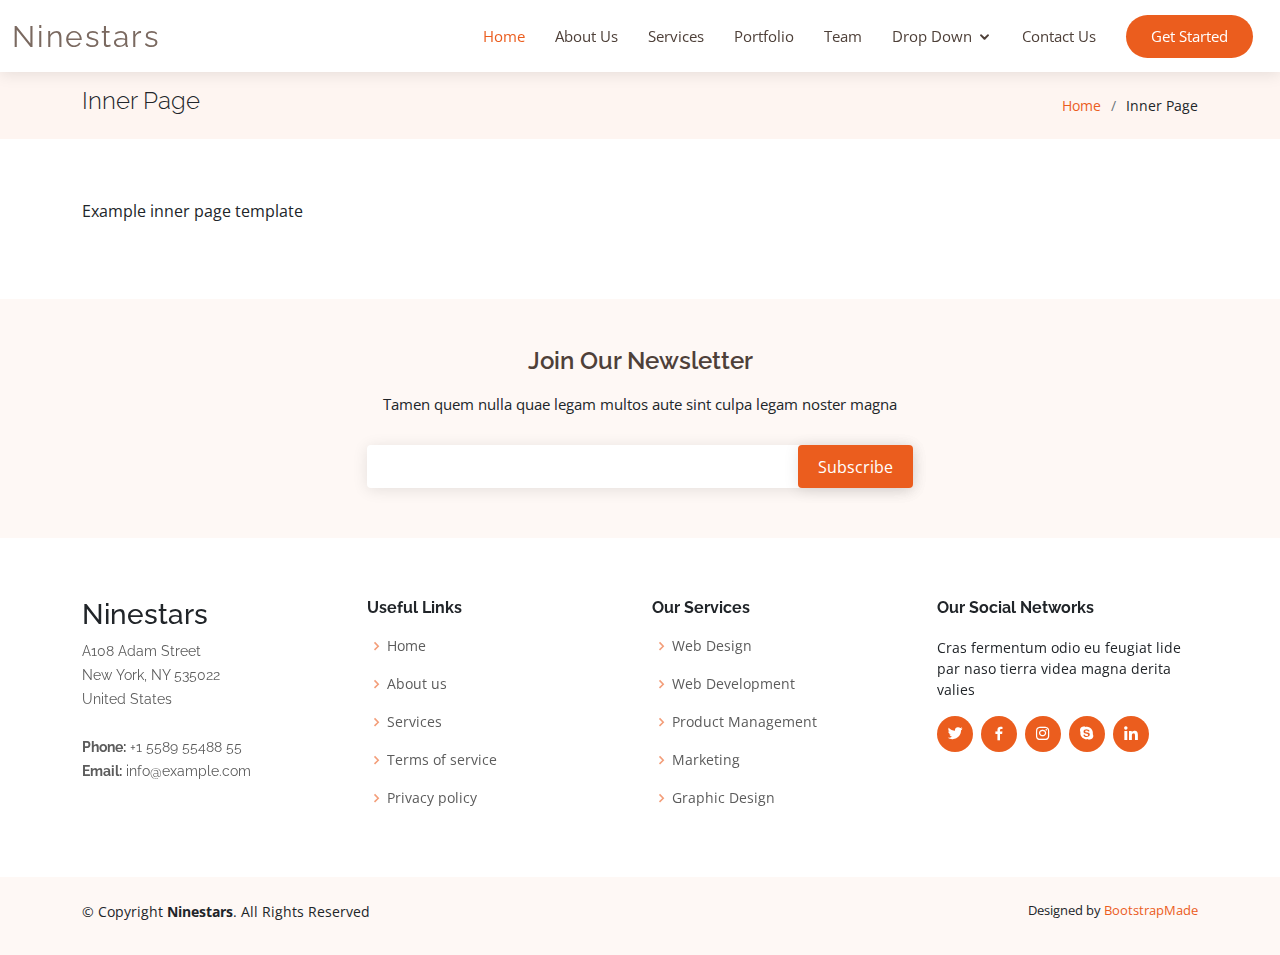
<file: inner-page.html>
<!DOCTYPE html>
<html lang="en">

<head>
  <meta charset="utf-8">
  <meta content="width=device-width, initial-scale=1.0" name="viewport">

  <title>Inner Page - Ninestars Bootstrap Template</title>
  <meta content="" name="description">
  <meta content="" name="keywords">

  <!-- Favicons -->
  <link href="assets/img/favicon.png" rel="icon">
  <link href="assets/img/apple-touch-icon.png" rel="apple-touch-icon">

  <!-- Google Fonts -->
  <link href="https://fonts.googleapis.com/css?family=Open+Sans:300,300i,400,400i,600,600i,700,700i|Raleway:300,300i,400,400i,600,600i,700,700i" rel="stylesheet">

  <!-- Vendor CSS Files -->
  <link href="assets/vendor/bootstrap/css/bootstrap.min.css" rel="stylesheet">
  <link href="assets/vendor/icofont/icofont.min.css" rel="stylesheet">
  <link href="assets/vendor/boxicons/css/boxicons.min.css" rel="stylesheet">
  <link href="assets/vendor/venobox/venobox.css" rel="stylesheet">
  <link href="assets/vendor/owl.carousel/assets/owl.carousel.min.css" rel="stylesheet">
  <link href="assets/vendor/aos/aos.css" rel="stylesheet">

  <!-- Template Main CSS File -->
  <link href="assets/css/style.css" rel="stylesheet">

  <!-- =======================================================
  * Template Name: Ninestars - v3.0.0
  * Template URL: https://bootstrapmade.com/ninestars-free-bootstrap-3-theme-for-creative/
  * Author: BootstrapMade.com
  * License: https://bootstrapmade.com/license/
  ======================================================== -->
</head>

<body>

  <!-- ======= Header ======= -->
  <header id="header" class="fixed-top">
    <div class="container-fluid d-flex align-items-center justify-content-between">

      <div class="logo">
        <h1 class="text-light"><a href="index.html"><span>Ninestars</span></a></h1>
        <!-- Uncomment below if you prefer to use an image logo -->
        <!-- <a href="index.html"><img src="assets/img/logo.png" alt="" class="img-fluid"></a>-->
      </div>

      <nav class="nav-menu d-none d-lg-block">
        <ul>
          <li class="active"><a href="index.html">Home</a></li>
          <li><a href="#about">About Us</a></li>
          <li><a href="#services">Services</a></li>
          <li><a href="#portfolio">Portfolio</a></li>
          <li><a href="#team">Team</a></li>
          <li class="drop-down"><a href="">Drop Down</a>
            <ul>
              <li><a href="#">Drop Down 1</a></li>
              <li class="drop-down"><a href="#">Drop Down 2</a>
                <ul>
                  <li><a href="#">Deep Drop Down 1</a></li>
                  <li><a href="#">Deep Drop Down 2</a></li>
                  <li><a href="#">Deep Drop Down 3</a></li>
                  <li><a href="#">Deep Drop Down 4</a></li>
                  <li><a href="#">Deep Drop Down 5</a></li>
                </ul>
              </li>
              <li><a href="#">Drop Down 3</a></li>
              <li><a href="#">Drop Down 4</a></li>
              <li><a href="#">Drop Down 5</a></li>
            </ul>
          </li>
          <li><a href="#contact">Contact Us</a></li>

          <li class="get-started"><a href="#about">Get Started</a></li>
        </ul>
      </nav><!-- .nav-menu -->

    </div>
  </header><!-- End Header -->

  <main id="main">

    <!-- ======= Breadcrumbs Section ======= -->
    <section class="breadcrumbs">
      <div class="container">

        <div class="d-flex justify-content-between align-items-center">
          <h2>Inner Page</h2>
          <ol>
            <li><a href="index.html">Home</a></li>
            <li>Inner Page</li>
          </ol>
        </div>

      </div>
    </section><!-- End Breadcrumbs Section -->

    <section class="inner-page">
      <div class="container">
        <p>
          Example inner page template
        </p>
      </div>
    </section>

  </main><!-- End #main -->

  <!-- ======= Footer ======= -->
  <footer id="footer">

    <div class="footer-newsletter" data-aos="fade-up">
      <div class="container">
        <div class="row justify-content-center">
          <div class="col-lg-6">
            <h4>Join Our Newsletter</h4>
            <p>Tamen quem nulla quae legam multos aute sint culpa legam noster magna</p>
            <form action="" method="post">
              <input type="email" name="email"><input type="submit" value="Subscribe">
            </form>
          </div>
        </div>
      </div>
    </div>

    <div class="footer-top">
      <div class="container">
        <div class="row">

          <div class="col-lg-3 col-md-6 footer-contact" data-aos="fade-up" data-aos-delay="100">
            <h3>Ninestars</h3>
            <p>
              A108 Adam Street <br>
              New York, NY 535022<br>
              United States <br><br>
              <strong>Phone:</strong> +1 5589 55488 55<br>
              <strong>Email:</strong> info@example.com<br>
            </p>
          </div>

          <div class="col-lg-3 col-md-6 footer-links" data-aos="fade-up" data-aos-delay="200">
            <h4>Useful Links</h4>
            <ul>
              <li><i class="bx bx-chevron-right"></i> <a href="#">Home</a></li>
              <li><i class="bx bx-chevron-right"></i> <a href="#">About us</a></li>
              <li><i class="bx bx-chevron-right"></i> <a href="#">Services</a></li>
              <li><i class="bx bx-chevron-right"></i> <a href="#">Terms of service</a></li>
              <li><i class="bx bx-chevron-right"></i> <a href="#">Privacy policy</a></li>
            </ul>
          </div>

          <div class="col-lg-3 col-md-6 footer-links" data-aos="fade-up" data-aos-delay="300">
            <h4>Our Services</h4>
            <ul>
              <li><i class="bx bx-chevron-right"></i> <a href="#">Web Design</a></li>
              <li><i class="bx bx-chevron-right"></i> <a href="#">Web Development</a></li>
              <li><i class="bx bx-chevron-right"></i> <a href="#">Product Management</a></li>
              <li><i class="bx bx-chevron-right"></i> <a href="#">Marketing</a></li>
              <li><i class="bx bx-chevron-right"></i> <a href="#">Graphic Design</a></li>
            </ul>
          </div>

          <div class="col-lg-3 col-md-6 footer-links" data-aos="fade-up" data-aos-delay="400">
            <h4>Our Social Networks</h4>
            <p>Cras fermentum odio eu feugiat lide par naso tierra videa magna derita valies</p>
            <div class="social-links mt-3">
              <a href="#" class="twitter"><i class="bx bxl-twitter"></i></a>
              <a href="#" class="facebook"><i class="bx bxl-facebook"></i></a>
              <a href="#" class="instagram"><i class="bx bxl-instagram"></i></a>
              <a href="#" class="google-plus"><i class="bx bxl-skype"></i></a>
              <a href="#" class="linkedin"><i class="bx bxl-linkedin"></i></a>
            </div>
          </div>

        </div>
      </div>
    </div>

    <div class="container py-4">
      <div class="copyright">
        &copy; Copyright <strong><span>Ninestars</span></strong>. All Rights Reserved
      </div>
      <div class="credits">
        <!-- All the links in the footer should remain intact. -->
        <!-- You can delete the links only if you purchased the pro version. -->
        <!-- Licensing information: https://bootstrapmade.com/license/ -->
        <!-- Purchase the pro version with working PHP/AJAX contact form: https://bootstrapmade.com/ninestars-free-bootstrap-3-theme-for-creative/ -->
        Designed by <a href="https://bootstrapmade.com/">BootstrapMade</a>
      </div>
    </div>
  </footer><!-- End Footer -->

  <a href="#" class="back-to-top"><i class="icofont-simple-up"></i></a>

  <!-- Vendor JS Files -->
  <script src="assets/vendor/jquery/jquery.min.js"></script>
  <script src="assets/vendor/bootstrap/js/bootstrap.bundle.min.js"></script>
  <script src="assets/vendor/jquery.easing/jquery.easing.min.js"></script>
  <script src="assets/vendor/php-email-form/validate.js"></script>
  <script src="assets/vendor/isotope-layout/isotope.pkgd.min.js"></script>
  <script src="assets/vendor/venobox/venobox.min.js"></script>
  <script src="assets/vendor/owl.carousel/owl.carousel.min.js"></script>
  <script src="assets/vendor/aos/aos.js"></script>

  <!-- Template Main JS File -->
  <script src="assets/js/main.js"></script>

</body>

</html>
</file>
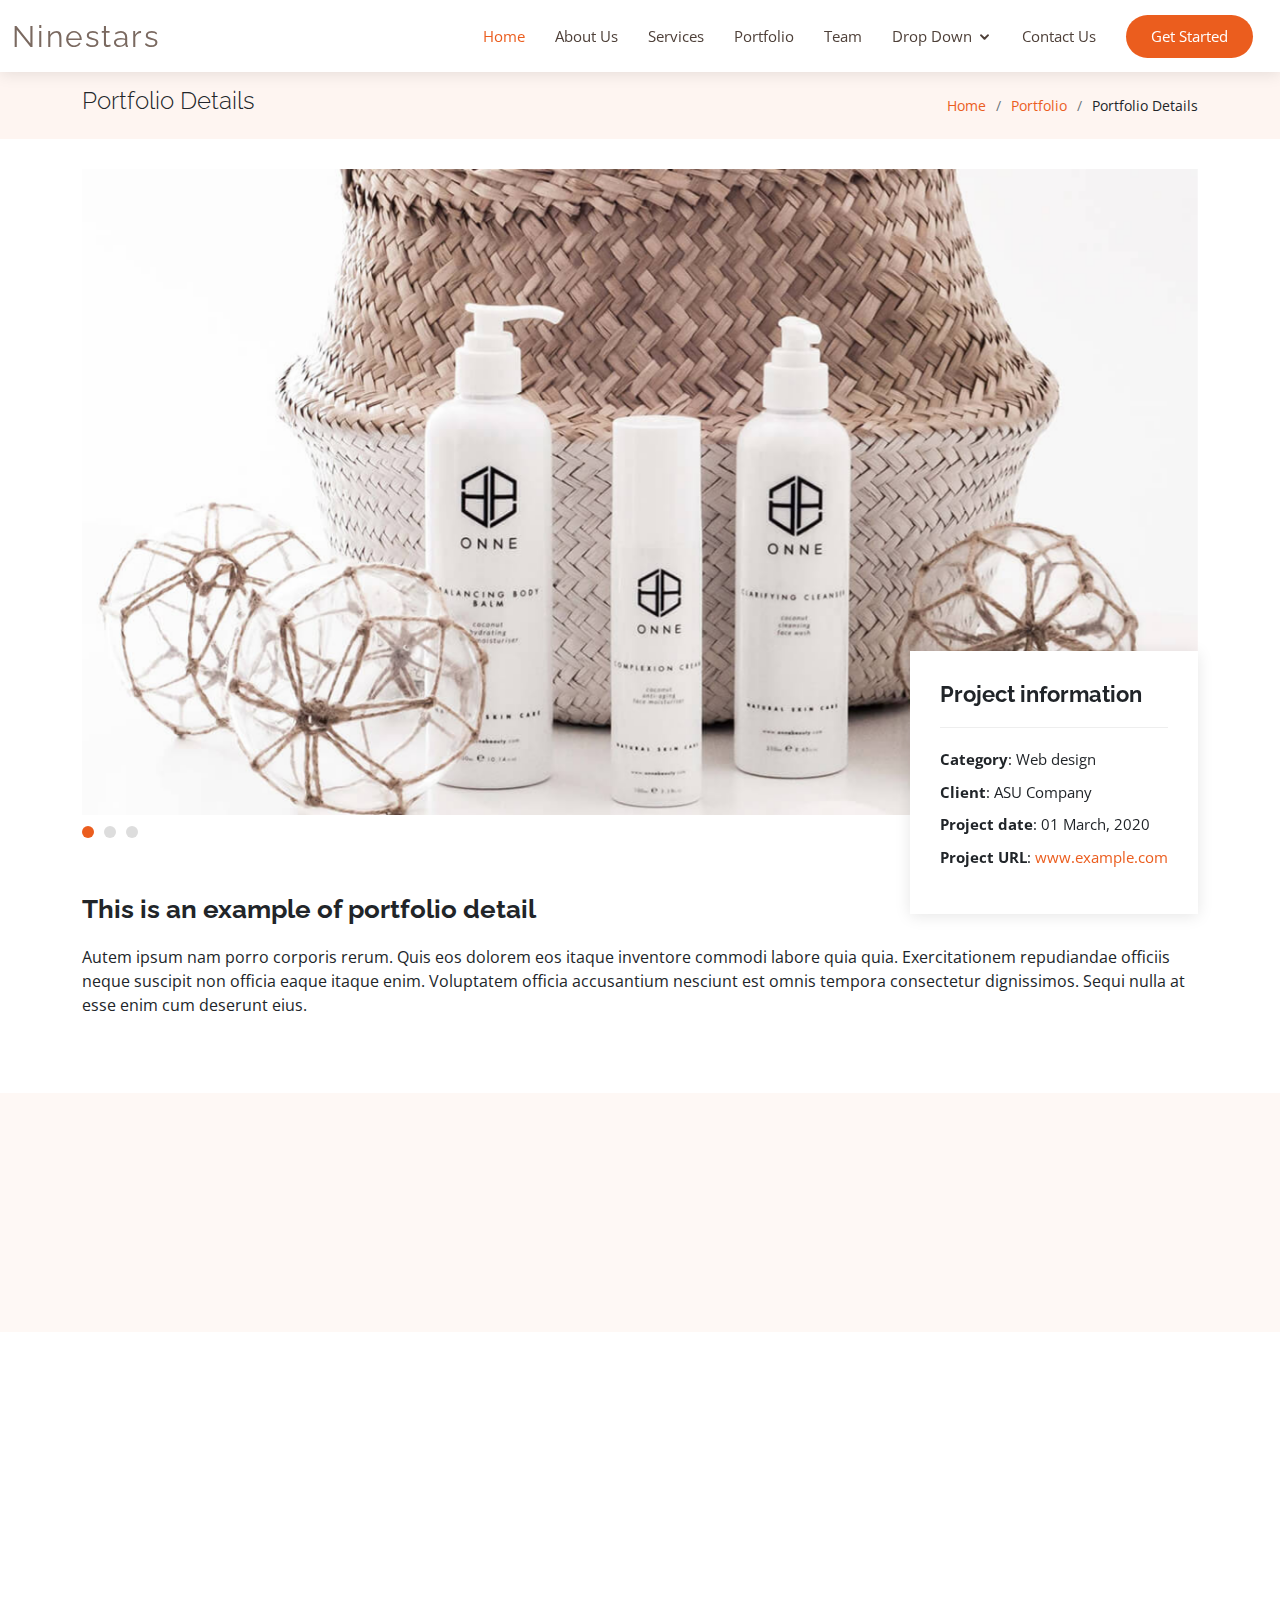
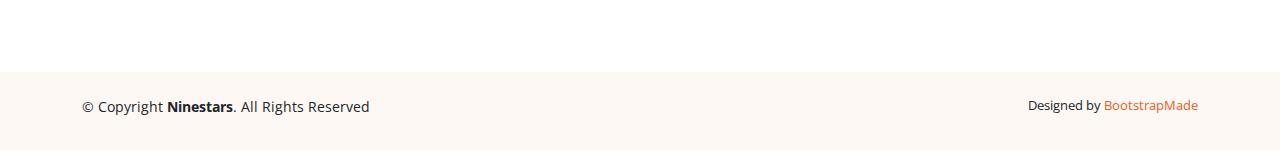
<file: portfolio-details.html>
<!DOCTYPE html>
<html lang="en">

<head>
  <meta charset="utf-8">
  <meta content="width=device-width, initial-scale=1.0" name="viewport">

  <title>Portfolio Details - Ninestars Bootstrap Template</title>
  <meta content="" name="description">
  <meta content="" name="keywords">

  <!-- Favicons -->
  <link href="assets/img/favicon.png" rel="icon">
  <link href="assets/img/apple-touch-icon.png" rel="apple-touch-icon">

  <!-- Google Fonts -->
  <link href="https://fonts.googleapis.com/css?family=Open+Sans:300,300i,400,400i,600,600i,700,700i|Raleway:300,300i,400,400i,600,600i,700,700i" rel="stylesheet">

  <!-- Vendor CSS Files -->
  <link href="assets/vendor/bootstrap/css/bootstrap.min.css" rel="stylesheet">
  <link href="assets/vendor/icofont/icofont.min.css" rel="stylesheet">
  <link href="assets/vendor/boxicons/css/boxicons.min.css" rel="stylesheet">
  <link href="assets/vendor/venobox/venobox.css" rel="stylesheet">
  <link href="assets/vendor/owl.carousel/assets/owl.carousel.min.css" rel="stylesheet">
  <link href="assets/vendor/aos/aos.css" rel="stylesheet">

  <!-- Template Main CSS File -->
  <link href="assets/css/style.css" rel="stylesheet">

  <!-- =======================================================
  * Template Name: Ninestars - v3.0.0
  * Template URL: https://bootstrapmade.com/ninestars-free-bootstrap-3-theme-for-creative/
  * Author: BootstrapMade.com
  * License: https://bootstrapmade.com/license/
  ======================================================== -->
</head>

<body>

  <!-- ======= Header ======= -->
  <header id="header" class="fixed-top">
    <div class="container-fluid d-flex align-items-center justify-content-between">

      <div class="logo">
        <h1 class="text-light"><a href="index.html"><span>Ninestars</span></a></h1>
        <!-- Uncomment below if you prefer to use an image logo -->
        <!-- <a href="index.html"><img src="assets/img/logo.png" alt="" class="img-fluid"></a>-->
      </div>

      <nav class="nav-menu d-none d-lg-block">
        <ul>
          <li class="active"><a href="index.html">Home</a></li>
          <li><a href="#about">About Us</a></li>
          <li><a href="#services">Services</a></li>
          <li><a href="#portfolio">Portfolio</a></li>
          <li><a href="#team">Team</a></li>
          <li class="drop-down"><a href="">Drop Down</a>
            <ul>
              <li><a href="#">Drop Down 1</a></li>
              <li class="drop-down"><a href="#">Drop Down 2</a>
                <ul>
                  <li><a href="#">Deep Drop Down 1</a></li>
                  <li><a href="#">Deep Drop Down 2</a></li>
                  <li><a href="#">Deep Drop Down 3</a></li>
                  <li><a href="#">Deep Drop Down 4</a></li>
                  <li><a href="#">Deep Drop Down 5</a></li>
                </ul>
              </li>
              <li><a href="#">Drop Down 3</a></li>
              <li><a href="#">Drop Down 4</a></li>
              <li><a href="#">Drop Down 5</a></li>
            </ul>
          </li>
          <li><a href="#contact">Contact Us</a></li>

          <li class="get-started"><a href="#about">Get Started</a></li>
        </ul>
      </nav><!-- .nav-menu -->

    </div>
  </header><!-- End Header -->

  <main id="main">

    <!-- ======= Breadcrumbs Section ======= -->
    <section class="breadcrumbs">
      <div class="container">

        <div class="d-flex justify-content-between align-items-center">
          <h2>Portfolio Details</h2>
          <ol>
            <li><a href="index.html">Home</a></li>
            <li><a href="portfolio.html">Portfolio</a></li>
            <li>Portfolio Details</li>
          </ol>
        </div>

      </div>
    </section><!-- Breadcrumbs Section -->

    <!-- ======= Portfolio Details Section ======= -->
    <section class="portfolio-details">
      <div class="container">

        <div class="portfolio-details-container">

          <div class="owl-carousel portfolio-details-carousel">
            <img src="assets/img/portfolio/portfolio-details-1.jpg" class="img-fluid" alt="">
            <img src="assets/img/portfolio/portfolio-details-2.jpg" class="img-fluid" alt="">
            <img src="assets/img/portfolio/portfolio-details-3.jpg" class="img-fluid" alt="">
          </div>

          <div class="portfolio-info">
            <h3>Project information</h3>
            <ul>
              <li><strong>Category</strong>: Web design</li>
              <li><strong>Client</strong>: ASU Company</li>
              <li><strong>Project date</strong>: 01 March, 2020</li>
              <li><strong>Project URL</strong>: <a href="#">www.example.com</a></li>
            </ul>
          </div>

        </div>

        <div class="portfolio-description">
          <h2>This is an example of portfolio detail</h2>
          <p>
            Autem ipsum nam porro corporis rerum. Quis eos dolorem eos itaque inventore commodi labore quia quia. Exercitationem repudiandae officiis neque suscipit non officia eaque itaque enim. Voluptatem officia accusantium nesciunt est omnis tempora consectetur dignissimos. Sequi nulla at esse enim cum deserunt eius.
          </p>
        </div>
      </div>
    </section><!-- End Portfolio Details Section -->

  </main><!-- End #main -->

  <!-- ======= Footer ======= -->
  <footer id="footer">

    <div class="footer-newsletter" data-aos="fade-up">
      <div class="container">
        <div class="row justify-content-center">
          <div class="col-lg-6">
            <h4>Join Our Newsletter</h4>
            <p>Tamen quem nulla quae legam multos aute sint culpa legam noster magna</p>
            <form action="" method="post">
              <input type="email" name="email"><input type="submit" value="Subscribe">
            </form>
          </div>
        </div>
      </div>
    </div>

    <div class="footer-top">
      <div class="container">
        <div class="row">

          <div class="col-lg-3 col-md-6 footer-contact" data-aos="fade-up" data-aos-delay="100">
            <h3>Ninestars</h3>
            <p>
              A108 Adam Street <br>
              New York, NY 535022<br>
              United States <br><br>
              <strong>Phone:</strong> +1 5589 55488 55<br>
              <strong>Email:</strong> info@example.com<br>
            </p>
          </div>

          <div class="col-lg-3 col-md-6 footer-links" data-aos="fade-up" data-aos-delay="200">
            <h4>Useful Links</h4>
            <ul>
              <li><i class="bx bx-chevron-right"></i> <a href="#">Home</a></li>
              <li><i class="bx bx-chevron-right"></i> <a href="#">About us</a></li>
              <li><i class="bx bx-chevron-right"></i> <a href="#">Services</a></li>
              <li><i class="bx bx-chevron-right"></i> <a href="#">Terms of service</a></li>
              <li><i class="bx bx-chevron-right"></i> <a href="#">Privacy policy</a></li>
            </ul>
          </div>

          <div class="col-lg-3 col-md-6 footer-links" data-aos="fade-up" data-aos-delay="300">
            <h4>Our Services</h4>
            <ul>
              <li><i class="bx bx-chevron-right"></i> <a href="#">Web Design</a></li>
              <li><i class="bx bx-chevron-right"></i> <a href="#">Web Development</a></li>
              <li><i class="bx bx-chevron-right"></i> <a href="#">Product Management</a></li>
              <li><i class="bx bx-chevron-right"></i> <a href="#">Marketing</a></li>
              <li><i class="bx bx-chevron-right"></i> <a href="#">Graphic Design</a></li>
            </ul>
          </div>

          <div class="col-lg-3 col-md-6 footer-links" data-aos="fade-up" data-aos-delay="400">
            <h4>Our Social Networks</h4>
            <p>Cras fermentum odio eu feugiat lide par naso tierra videa magna derita valies</p>
            <div class="social-links mt-3">
              <a href="#" class="twitter"><i class="bx bxl-twitter"></i></a>
              <a href="#" class="facebook"><i class="bx bxl-facebook"></i></a>
              <a href="#" class="instagram"><i class="bx bxl-instagram"></i></a>
              <a href="#" class="google-plus"><i class="bx bxl-skype"></i></a>
              <a href="#" class="linkedin"><i class="bx bxl-linkedin"></i></a>
            </div>
          </div>

        </div>
      </div>
    </div>

    <div class="container py-4">
      <div class="copyright">
        &copy; Copyright <strong><span>Ninestars</span></strong>. All Rights Reserved
      </div>
      <div class="credits">
        <!-- All the links in the footer should remain intact. -->
        <!-- You can delete the links only if you purchased the pro version. -->
        <!-- Licensing information: https://bootstrapmade.com/license/ -->
        <!-- Purchase the pro version with working PHP/AJAX contact form: https://bootstrapmade.com/ninestars-free-bootstrap-3-theme-for-creative/ -->
        Designed by <a href="https://bootstrapmade.com/">BootstrapMade</a>
      </div>
    </div>
  </footer><!-- End Footer -->

  <a href="#" class="back-to-top"><i class="icofont-simple-up"></i></a>

  <!-- Vendor JS Files -->
  <script src="assets/vendor/jquery/jquery.min.js"></script>
  <script src="assets/vendor/bootstrap/js/bootstrap.bundle.min.js"></script>
  <script src="assets/vendor/jquery.easing/jquery.easing.min.js"></script>
  <script src="assets/vendor/php-email-form/validate.js"></script>
  <script src="assets/vendor/isotope-layout/isotope.pkgd.min.js"></script>
  <script src="assets/vendor/venobox/venobox.min.js"></script>
  <script src="assets/vendor/owl.carousel/owl.carousel.min.js"></script>
  <script src="assets/vendor/aos/aos.js"></script>

  <!-- Template Main JS File -->
  <script src="assets/js/main.js"></script>

</body>

</html>
</file>
<file: assets/vendor/venobox/venobox.css>
/* ------ venobox.css --------*/
.vbox-overlay *, .vbox-overlay *:before, .vbox-overlay *:after{
    -webkit-backface-visibility: hidden;
    -webkit-box-sizing:border-box;
    -moz-box-sizing:border-box;
    box-sizing:border-box;
}
.vbox-overlay * { 
    -webkit-backface-visibility: visible;
    backface-visibility: visible;
}
.vbox-overlay{
    display: -webkit-flex;
    display: flex;
    -webkit-flex-direction: column;
    flex-direction: column;
    -webkit-justify-content: center;
    justify-content: center;
    -webkit-align-items: center;
    align-items: center;
    position: fixed;
    left: 0;
    top: 0;
    bottom: 0;
    right: 0;
    z-index: 999999;
}

/* ----- navigation ----- */
.vbox-title{
    width: 100%;
    height: 40px;
    float: left;
    text-align: center;
    line-height: 28px;
    font-size: 12px;
    padding: 6px 50px;
    overflow: hidden;
    position: fixed;
    display: none;
    left: 0;
    z-index: 89;
}
.vbox-close{
    cursor: pointer;
    position: fixed;
    top: -1px;
    right: 0;
    width: 50px;
    height: 40px;
    padding: 6px;
    display: block;
    background-position:10px center;
    overflow: hidden;
    font-size: 24px;
    line-height: 1;
    text-align: center;
    z-index: 99;
}
.vbox-left{
    cursor: pointer;
    position: fixed;
    left: 0;
    height: 40px;
    overflow: hidden;
    line-height: 28px;
    font-size: 12px;
    z-index: 99;
    display: flex;
    align-items:center;
}
.vbox-num{
    display: inline-block;
    margin: 6px 0 6px 15px;
}
/* ----- Social share ----- */
.vbox-share{
    line-height: 28px;
    font-size: 12px;
    overflow: hidden;
    position: fixed;
    left: 0;
    z-index: 98;
    display: flex;
    align-items:center;
    justify-content: center;
    width: 100%;
    text-align: center;
}
.vbox-share svg{
    max-height: 28px;
    width: 28px;
    z-index: 10;
    margin-left: 12px;
    margin-top: 6px;
    margin-bottom: 6px;
    vertical-align: middle;
}


/* ----- navigation ARROWS ----- */
.vbox-next, .vbox-prev{
    position: fixed;
    top: 50%;
    margin-top: -15px;
    overflow: hidden;
    cursor: pointer;
    display: block;
    width: 45px;
    height: 45px;
    z-index: 99;
}
.vbox-next span, .vbox-prev span{
    position: relative;
    width: 20px;
    height: 20px;
    border: 2px solid transparent;
    border-top-color: #B6B6B6;
    border-right-color: #B6B6B6;
    text-indent: -100px;
    position: absolute;
    top: 8px;
    display: block;
}
.vbox-prev{
    left: 15px;
}
.vbox-next{
    right: 15px;
}
.vbox-prev span{
    left: 10px;
    -ms-transform: rotate(-135deg);
    -webkit-transform: rotate(-135deg);
    transform: rotate(-135deg);
}
.vbox-next span{
    -ms-transform: rotate(45deg);
    -webkit-transform: rotate(45deg);
    transform: rotate(45deg);
    right: 10px;
}
/* ------- inline window ------ */
.vbox-inline{
    width: 420px;
    height: 315px;
    height: 70vh;
    padding: 10px;
    background: #fff;
    margin: 0 auto;
    overflow: auto;
    text-align: left;
}
/* ------- Video & iFrames window ------ */
.venoframe{
    max-width: 100%;
    width: 100%;
    border: none;
    width: 100%;
    height: 260px;
    height: 70vh;
}
.venoframe.vbvid{
    height: 260px;
}
@media (min-width: 768px) {
    .venoframe, .vbox-inline{
        width: 90%;
        height: 360px;
        height: 70vh;
    }
    .venoframe.vbvid{
        width: 640px;
        height: 360px;
    }
}
@media (min-width: 992px) {
    .venoframe, .vbox-inline{
        max-width: 1200px;
        width: 80%;
        height: 540px;
        height: 70vh;
    }
    .venoframe.vbvid{
        width: 960px;
        height: 540px;
    }
}
/* 
Please do NOT edit this part! 
or at least read this note: http://i.imgur.com/7C0ws9e.gif
*/
.vbox-open{
    overflow: hidden;
}
.vbox-container{
    position: absolute;
    left: 0;
    right: 0;
    top: 0;
    bottom: 0;
    overflow-x: hidden;
    overflow-y: scroll;
    overflow-scrolling: touch;
    -webkit-overflow-scrolling: touch;
    z-index: 20;
    max-height: 100%;

}

.vbox-content{
    text-align: center;
    float: left;
    width: 100%;
    position: relative;
    overflow: hidden;
    padding: 20px 4%;
}
.vbox-container img{
    max-width: 100%;
    height: auto;
}
.vbox-figlio{
    box-shadow: 0 0 12px rgba(0,0,0,0.19), 0 6px 6px rgba(0,0,0,0.23);
    max-width: 100%;
    text-align: initial;
}
img.vbox-figlio{
    -webkit-user-select: none;
-khtml-user-select: none;
-moz-user-select: none;
-o-user-select: none;
user-select: none;
}
.vbox-content.swipe-left{
    margin-left: -200px !important;
}
.vbox-content.swipe-right{
    margin-left: 200px !important;
}
.vbox-animated{
    webkit-transition: margin 300ms ease-out;
    transition: margin 300ms ease-out;
}

/* ---------- preloader ----------
 * SPINKIT 
 * http://tobiasahlin.com/spinkit/
-------------------------------- */
.sk-double-bounce,.sk-rotating-plane{width:40px;height:40px;margin:40px auto}.sk-rotating-plane{background-color:#333;-webkit-animation:sk-rotatePlane 1.2s infinite ease-in-out;animation:sk-rotatePlane 1.2s infinite ease-in-out}@-webkit-keyframes sk-rotatePlane{0%{-webkit-transform:perspective(120px) rotateX(0) rotateY(0);transform:perspective(120px) rotateX(0) rotateY(0)}50%{-webkit-transform:perspective(120px) rotateX(-180.1deg) rotateY(0);transform:perspective(120px) rotateX(-180.1deg) rotateY(0)}100%{-webkit-transform:perspective(120px) rotateX(-180deg) rotateY(-179.9deg);transform:perspective(120px) rotateX(-180deg) rotateY(-179.9deg)}}@keyframes sk-rotatePlane{0%{-webkit-transform:perspective(120px) rotateX(0) rotateY(0);transform:perspective(120px) rotateX(0) rotateY(0)}50%{-webkit-transform:perspective(120px) rotateX(-180.1deg) rotateY(0);transform:perspective(120px) rotateX(-180.1deg) rotateY(0)}100%{-webkit-transform:perspective(120px) rotateX(-180deg) rotateY(-179.9deg);transform:perspective(120px) rotateX(-180deg) rotateY(-179.9deg)}}.sk-double-bounce{position:relative}.sk-double-bounce .sk-child{width:100%;height:100%;border-radius:50%;background-color:#333;opacity:.6;position:absolute;top:0;left:0;-webkit-animation:sk-doubleBounce 2s infinite ease-in-out;animation:sk-doubleBounce 2s infinite ease-in-out}.sk-chasing-dots .sk-child,.sk-spinner-pulse,.sk-three-bounce .sk-child{background-color:#333;border-radius:100%}.sk-double-bounce .sk-double-bounce2{-webkit-animation-delay:-1s;animation-delay:-1s}@-webkit-keyframes sk-doubleBounce{0%,100%{-webkit-transform:scale(0);transform:scale(0)}50%{-webkit-transform:scale(1);transform:scale(1)}}@keyframes sk-doubleBounce{0%,100%{-webkit-transform:scale(0);transform:scale(0)}50%{-webkit-transform:scale(1);transform:scale(1)}}.sk-wave{margin:40px auto;width:50px;height:40px;text-align:center;font-size:10px}.sk-wave .sk-rect{background-color:#333;height:100%;width:6px;display:inline-block;-webkit-animation:sk-waveStretchDelay 1.2s infinite ease-in-out;animation:sk-waveStretchDelay 1.2s infinite ease-in-out}.sk-wave .sk-rect1{-webkit-animation-delay:-1.2s;animation-delay:-1.2s}.sk-wave .sk-rect2{-webkit-animation-delay:-1.1s;animation-delay:-1.1s}.sk-wave .sk-rect3{-webkit-animation-delay:-1s;animation-delay:-1s}.sk-wave .sk-rect4{-webkit-animation-delay:-.9s;animation-delay:-.9s}.sk-wave .sk-rect5{-webkit-animation-delay:-.8s;animation-delay:-.8s}@-webkit-keyframes sk-waveStretchDelay{0%,100%,40%{-webkit-transform:scaleY(.4);transform:scaleY(.4)}20%{-webkit-transform:scaleY(1);transform:scaleY(1)}}@keyframes sk-waveStretchDelay{0%,100%,40%{-webkit-transform:scaleY(.4);transform:scaleY(.4)}20%{-webkit-transform:scaleY(1);transform:scaleY(1)}}.sk-wandering-cubes{margin:40px auto;width:40px;height:40px;position:relative}.sk-wandering-cubes .sk-cube{background-color:#333;width:10px;height:10px;position:absolute;top:0;left:0;-webkit-animation:sk-wanderingCube 1.8s ease-in-out -1.8s infinite both;animation:sk-wanderingCube 1.8s ease-in-out -1.8s infinite both}.sk-chasing-dots,.sk-spinner-pulse{width:40px;height:40px;margin:40px auto}.sk-wandering-cubes .sk-cube2{-webkit-animation-delay:-.9s;animation-delay:-.9s}@-webkit-keyframes sk-wanderingCube{0%{-webkit-transform:rotate(0);transform:rotate(0)}25%{-webkit-transform:translateX(30px) rotate(-90deg) scale(.5);transform:translateX(30px) rotate(-90deg) scale(.5)}50%{-webkit-transform:translateX(30px) translateY(30px) rotate(-179deg);transform:translateX(30px) translateY(30px) rotate(-179deg)}50.1%{-webkit-transform:translateX(30px) translateY(30px) rotate(-180deg);transform:translateX(30px) translateY(30px) rotate(-180deg)}75%{-webkit-transform:translateX(0) translateY(30px) rotate(-270deg) scale(.5);transform:translateX(0) translateY(30px) rotate(-270deg) scale(.5)}100%{-webkit-transform:rotate(-360deg);transform:rotate(-360deg)}}@keyframes sk-wanderingCube{0%{-webkit-transform:rotate(0);transform:rotate(0)}25%{-webkit-transform:translateX(30px) rotate(-90deg) scale(.5);transform:translateX(30px) rotate(-90deg) scale(.5)}50%{-webkit-transform:translateX(30px) translateY(30px) rotate(-179deg);transform:translateX(30px) translateY(30px) rotate(-179deg)}50.1%{-webkit-transform:translateX(30px) translateY(30px) rotate(-180deg);transform:translateX(30px) translateY(30px) rotate(-180deg)}75%{-webkit-transform:translateX(0) translateY(30px) rotate(-270deg) scale(.5);transform:translateX(0) translateY(30px) rotate(-270deg) scale(.5)}100%{-webkit-transform:rotate(-360deg);transform:rotate(-360deg)}}.sk-spinner-pulse{-webkit-animation:sk-pulseScaleOut 1s infinite ease-in-out;animation:sk-pulseScaleOut 1s infinite ease-in-out}@-webkit-keyframes sk-pulseScaleOut{0%{-webkit-transform:scale(0);transform:scale(0)}100%{-webkit-transform:scale(1);transform:scale(1);opacity:0}}@keyframes sk-pulseScaleOut{0%{-webkit-transform:scale(0);transform:scale(0)}100%{-webkit-transform:scale(1);transform:scale(1);opacity:0}}.sk-chasing-dots{position:relative;text-align:center;-webkit-animation:sk-chasingDotsRotate 2s infinite linear;animation:sk-chasingDotsRotate 2s infinite linear}.sk-chasing-dots .sk-child{width:60%;height:60%;display:inline-block;position:absolute;top:0;-webkit-animation:sk-chasingDotsBounce 2s infinite ease-in-out;animation:sk-chasingDotsBounce 2s infinite ease-in-out}.sk-chasing-dots .sk-dot2{top:auto;bottom:0;-webkit-animation-delay:-1s;animation-delay:-1s}@-webkit-keyframes sk-chasingDotsRotate{100%{-webkit-transform:rotate(360deg);transform:rotate(360deg)}}@keyframes sk-chasingDotsRotate{100%{-webkit-transform:rotate(360deg);transform:rotate(360deg)}}@-webkit-keyframes sk-chasingDotsBounce{0%,100%{-webkit-transform:scale(0);transform:scale(0)}50%{-webkit-transform:scale(1);transform:scale(1)}}@keyframes sk-chasingDotsBounce{0%,100%{-webkit-transform:scale(0);transform:scale(0)}50%{-webkit-transform:scale(1);transform:scale(1)}}.sk-three-bounce{margin:40px auto;width:80px;text-align:center}.sk-three-bounce .sk-child{width:20px;height:20px;display:inline-block;-webkit-animation:sk-three-bounce 1.4s ease-in-out 0s infinite both;animation:sk-three-bounce 1.4s ease-in-out 0s infinite both}.sk-circle .sk-child:before,.sk-fading-circle .sk-circle:before{display:block;border-radius:100%;content:'';background-color:#333}.sk-three-bounce .sk-bounce1{-webkit-animation-delay:-.32s;animation-delay:-.32s}.sk-three-bounce .sk-bounce2{-webkit-animation-delay:-.16s;animation-delay:-.16s}@-webkit-keyframes sk-three-bounce{0%,100%,80%{-webkit-transform:scale(0);transform:scale(0)}40%{-webkit-transform:scale(1);transform:scale(1)}}@keyframes sk-three-bounce{0%,100%,80%{-webkit-transform:scale(0);transform:scale(0)}40%{-webkit-transform:scale(1);transform:scale(1)}}.sk-circle{margin:40px auto;width:40px;height:40px;position:relative}.sk-circle .sk-child{width:100%;height:100%;position:absolute;left:0;top:0}.sk-circle .sk-child:before{margin:0 auto;width:15%;height:15%;-webkit-animation:sk-circleBounceDelay 1.2s infinite ease-in-out both;animation:sk-circleBounceDelay 1.2s infinite ease-in-out both}.sk-circle .sk-circle2{-webkit-transform:rotate(30deg);-ms-transform:rotate(30deg);transform:rotate(30deg)}.sk-circle .sk-circle3{-webkit-transform:rotate(60deg);-ms-transform:rotate(60deg);transform:rotate(60deg)}.sk-circle .sk-circle4{-webkit-transform:rotate(90deg);-ms-transform:rotate(90deg);transform:rotate(90deg)}.sk-circle .sk-circle5{-webkit-transform:rotate(120deg);-ms-transform:rotate(120deg);transform:rotate(120deg)}.sk-circle .sk-circle6{-webkit-transform:rotate(150deg);-ms-transform:rotate(150deg);transform:rotate(150deg)}.sk-circle .sk-circle7{-webkit-transform:rotate(180deg);-ms-transform:rotate(180deg);transform:rotate(180deg)}.sk-circle .sk-circle8{-webkit-transform:rotate(210deg);-ms-transform:rotate(210deg);transform:rotate(210deg)}.sk-circle .sk-circle9{-webkit-transform:rotate(240deg);-ms-transform:rotate(240deg);transform:rotate(240deg)}.sk-circle .sk-circle10{-webkit-transform:rotate(270deg);-ms-transform:rotate(270deg);transform:rotate(270deg)}.sk-circle .sk-circle11{-webkit-transform:rotate(300deg);-ms-transform:rotate(300deg);transform:rotate(300deg)}.sk-circle .sk-circle12{-webkit-transform:rotate(330deg);-ms-transform:rotate(330deg);transform:rotate(330deg)}.sk-circle .sk-circle2:before{-webkit-animation-delay:-1.1s;animation-delay:-1.1s}.sk-circle .sk-circle3:before{-webkit-animation-delay:-1s;animation-delay:-1s}.sk-circle .sk-circle4:before{-webkit-animation-delay:-.9s;animation-delay:-.9s}.sk-circle .sk-circle5:before{-webkit-animation-delay:-.8s;animation-delay:-.8s}.sk-circle .sk-circle6:before{-webkit-animation-delay:-.7s;animation-delay:-.7s}.sk-circle .sk-circle7:before{-webkit-animation-delay:-.6s;animation-delay:-.6s}.sk-circle .sk-circle8:before{-webkit-animation-delay:-.5s;animation-delay:-.5s}.sk-circle .sk-circle9:before{-webkit-animation-delay:-.4s;animation-delay:-.4s}.sk-circle .sk-circle10:before{-webkit-animation-delay:-.3s;animation-delay:-.3s}.sk-circle .sk-circle11:before{-webkit-animation-delay:-.2s;animation-delay:-.2s}.sk-circle .sk-circle12:before{-webkit-animation-delay:-.1s;animation-delay:-.1s}@-webkit-keyframes sk-circleBounceDelay{0%,100%,80%{-webkit-transform:scale(0);transform:scale(0)}40%{-webkit-transform:scale(1);transform:scale(1)}}@keyframes sk-circleBounceDelay{0%,100%,80%{-webkit-transform:scale(0);transform:scale(0)}40%{-webkit-transform:scale(1);transform:scale(1)}}.sk-cube-grid{width:40px;height:40px;margin:40px auto}.sk-cube-grid .sk-cube{width:33.33%;height:33.33%;background-color:#333;float:left;-webkit-animation:sk-cubeGridScaleDelay 1.3s infinite ease-in-out;animation:sk-cubeGridScaleDelay 1.3s infinite ease-in-out}.sk-cube-grid .sk-cube1{-webkit-animation-delay:.2s;animation-delay:.2s}.sk-cube-grid .sk-cube2{-webkit-animation-delay:.3s;animation-delay:.3s}.sk-cube-grid .sk-cube3{-webkit-animation-delay:.4s;animation-delay:.4s}.sk-cube-grid .sk-cube4{-webkit-animation-delay:.1s;animation-delay:.1s}.sk-cube-grid .sk-cube5{-webkit-animation-delay:.2s;animation-delay:.2s}.sk-cube-grid .sk-cube6{-webkit-animation-delay:.3s;animation-delay:.3s}.sk-cube-grid .sk-cube7{-webkit-animation-delay:0ms;animation-delay:0ms}.sk-cube-grid .sk-cube8{-webkit-animation-delay:.1s;animation-delay:.1s}.sk-cube-grid .sk-cube9{-webkit-animation-delay:.2s;animation-delay:.2s}@-webkit-keyframes sk-cubeGridScaleDelay{0%,100%,70%{-webkit-transform:scale3D(1,1,1);transform:scale3D(1,1,1)}35%{-webkit-transform:scale3D(0,0,1);transform:scale3D(0,0,1)}}@keyframes sk-cubeGridScaleDelay{0%,100%,70%{-webkit-transform:scale3D(1,1,1);transform:scale3D(1,1,1)}35%{-webkit-transform:scale3D(0,0,1);transform:scale3D(0,0,1)}}.sk-fading-circle{margin:40px auto;width:40px;height:40px;position:relative}.sk-fading-circle .sk-circle{width:100%;height:100%;position:absolute;left:0;top:0}.sk-fading-circle .sk-circle:before{margin:0 auto;width:15%;height:15%;-webkit-animation:sk-circleFadeDelay 1.2s infinite ease-in-out both;animation:sk-circleFadeDelay 1.2s infinite ease-in-out both}.sk-fading-circle .sk-circle2{-webkit-transform:rotate(30deg);-ms-transform:rotate(30deg);transform:rotate(30deg)}.sk-fading-circle .sk-circle3{-webkit-transform:rotate(60deg);-ms-transform:rotate(60deg);transform:rotate(60deg)}.sk-fading-circle .sk-circle4{-webkit-transform:rotate(90deg);-ms-transform:rotate(90deg);transform:rotate(90deg)}.sk-fading-circle .sk-circle5{-webkit-transform:rotate(120deg);-ms-transform:rotate(120deg);transform:rotate(120deg)}.sk-fading-circle .sk-circle6{-webkit-transform:rotate(150deg);-ms-transform:rotate(150deg);transform:rotate(150deg)}.sk-fading-circle .sk-circle7{-webkit-transform:rotate(180deg);-ms-transform:rotate(180deg);transform:rotate(180deg)}.sk-fading-circle .sk-circle8{-webkit-transform:rotate(210deg);-ms-transform:rotate(210deg);transform:rotate(210deg)}.sk-fading-circle .sk-circle9{-webkit-transform:rotate(240deg);-ms-transform:rotate(240deg);transform:rotate(240deg)}.sk-fading-circle .sk-circle10{-webkit-transform:rotate(270deg);-ms-transform:rotate(270deg);transform:rotate(270deg)}.sk-fading-circle .sk-circle11{-webkit-transform:rotate(300deg);-ms-transform:rotate(300deg);transform:rotate(300deg)}.sk-fading-circle .sk-circle12{-webkit-transform:rotate(330deg);-ms-transform:rotate(330deg);transform:rotate(330deg)}.sk-fading-circle .sk-circle2:before{-webkit-animation-delay:-1.1s;animation-delay:-1.1s}.sk-fading-circle .sk-circle3:before{-webkit-animation-delay:-1s;animation-delay:-1s}.sk-fading-circle .sk-circle4:before{-webkit-animation-delay:-.9s;animation-delay:-.9s}.sk-fading-circle .sk-circle5:before{-webkit-animation-delay:-.8s;animation-delay:-.8s}.sk-fading-circle .sk-circle6:before{-webkit-animation-delay:-.7s;animation-delay:-.7s}.sk-fading-circle .sk-circle7:before{-webkit-animation-delay:-.6s;animation-delay:-.6s}.sk-fading-circle .sk-circle8:before{-webkit-animation-delay:-.5s;animation-delay:-.5s}.sk-fading-circle .sk-circle9:before{-webkit-animation-delay:-.4s;animation-delay:-.4s}.sk-fading-circle .sk-circle10:before{-webkit-animation-delay:-.3s;animation-delay:-.3s}.sk-fading-circle .sk-circle11:before{-webkit-animation-delay:-.2s;animation-delay:-.2s}.sk-fading-circle .sk-circle12:before{-webkit-animation-delay:-.1s;animation-delay:-.1s}@-webkit-keyframes sk-circleFadeDelay{0%,100%,39%{opacity:0}40%{opacity:1}}@keyframes sk-circleFadeDelay{0%,100%,39%{opacity:0}40%{opacity:1}}.sk-folding-cube{margin:40px auto;width:40px;height:40px;position:relative;-webkit-transform:rotateZ(45deg);transform:rotateZ(45deg)}.sk-folding-cube .sk-cube{float:left;width:50%;height:50%;position:relative;-webkit-transform:scale(1.1);-ms-transform:scale(1.1);transform:scale(1.1)}.sk-folding-cube .sk-cube:before{content:'';position:absolute;top:0;left:0;width:100%;height:100%;background-color:#333;-webkit-animation:sk-foldCubeAngle 2.4s infinite linear both;animation:sk-foldCubeAngle 2.4s infinite linear both;-webkit-transform-origin:100% 100%;-ms-transform-origin:100% 100%;transform-origin:100% 100%}.sk-folding-cube .sk-cube2{-webkit-transform:scale(1.1) rotateZ(90deg);transform:scale(1.1) rotateZ(90deg)}.sk-folding-cube .sk-cube3{-webkit-transform:scale(1.1) rotateZ(180deg);transform:scale(1.1) rotateZ(180deg)}.sk-folding-cube .sk-cube4{-webkit-transform:scale(1.1) rotateZ(270deg);transform:scale(1.1) rotateZ(270deg)}.sk-folding-cube .sk-cube2:before{-webkit-animation-delay:.3s;animation-delay:.3s}.sk-folding-cube .sk-cube3:before{-webkit-animation-delay:.6s;animation-delay:.6s}.sk-folding-cube .sk-cube4:before{-webkit-animation-delay:.9s;animation-delay:.9s}@-webkit-keyframes sk-foldCubeAngle{0%,10%{-webkit-transform:perspective(140px) rotateX(-180deg);transform:perspective(140px) rotateX(-180deg);opacity:0}25%,75%{-webkit-transform:perspective(140px) rotateX(0);transform:perspective(140px) rotateX(0);opacity:1}100%,90%{-webkit-transform:perspective(140px) rotateY(180deg);transform:perspective(140px) rotateY(180deg);opacity:0}}@keyframes sk-foldCubeAngle{0%,10%{-webkit-transform:perspective(140px) rotateX(-180deg);transform:perspective(140px) rotateX(-180deg);opacity:0}25%,75%{-webkit-transform:perspective(140px) rotateX(0);transform:perspective(140px) rotateX(0);opacity:1}100%,90%{-webkit-transform:perspective(140px) rotateY(180deg);transform:perspective(140px) rotateY(180deg);opacity:0}}
</file>
<file: assets/css/style.css>
/**
* Template Name: Ninestars - v3.0.0
* Template URL: https://bootstrapmade.com/ninestars-free-bootstrap-3-theme-for-creative/
* Author: BootstrapMade.com
* License: https://bootstrapmade.com/license/
*/


/*--------------------------------------------------------------
# General
--------------------------------------------------------------*/

body {
    font-family: "Open Sans", sans-serif;
    color: #212529;
}

a {
    color: #eb5d1e;
    text-decoration: none;
}

a:hover {
    color: #ef7f4d;
    text-decoration: none;
}

h1,
h2,
h3,
h4,
h5,
h6,
.font-primary {
    font-family: "Raleway", sans-serif;
}

.moreText {
    display: none;
}

.read-more-btn,
.read-more-btn1,
.read-more-btn2,
.read-more-btn3 {
    background: #eb5d1e;
    color: #fff;
    margin: 0 15px;
    border: none;
    border-radius: 15px;
    padding: 10px 25px;
    outline: none;
    cursor: pointer;
}

.description.show-more .moreText {
    display: inline;
}

.description1.show-more .moreText {
    display: inline;
}

.description2.show-more .moreText {
    display: inline;
}

.description3.show-more .moreText {
    display: inline;
}

@media (prefers-reduced-motion: no-preference) {
     :root {
        scroll-behavior: auto;
    }
}

.description.show-more
/*--------------------------------------------------------------
# Back to top button
--------------------------------------------------------------*/

.back-to-top {
    position: fixed;
    display: none;
    width: 40px;
    height: 40px;
    border-radius: 3px;
    right: 15px;
    bottom: 15px;
    background: #eb5d1e;
    color: #fff;
    transition: display 0.5s ease-in-out;
    z-index: 99999;
}

.back-to-top i {
    font-size: 24px;
    position: absolute;
    top: 8px;
    left: 8px;
}

.back-to-top:hover {
    color: #fff;
    background: #ee7843;
    transition: background 0.2s ease-in-out;
}


/*--------------------------------------------------------------
# Disable aos animation delay on mobile devices
--------------------------------------------------------------*/

@media screen and (max-width: 768px) {
    [data-aos-delay] {
        transition-delay: 0 !important;
    }
}


/*--------------------------------------------------------------
# Header
--------------------------------------------------------------*/

#header {
    height: 72px;
    transition: all 0.5s;
    z-index: 997;
    transition: all 0.5s;
    padding: 15px 0;
    background: #fff;
    box-shadow: 0px 2px 15px rgba(0, 0, 0, 0.1);
}

#header .logo h1 {
    font-size: 30px;
    margin: 0;
    padding: 6px 0;
    line-height: 1;
    font-weight: 400;
    letter-spacing: 2px;
}

#header .logo h1 a,
#header .logo h1 a:hover {
    color: #7a6960;
    text-decoration: none;
}

#header .logo img {
    padding: 0;
    margin: 0;
    max-height: 40px;
}

#main {
    margin-top: 72px;
}


/*--------------------------------------------------------------
# Navigation Menu
--------------------------------------------------------------*/


/* Desktop Navigation */

.nav-menu,
.nav-menu * {
    margin: 0;
    padding: 0;
    list-style: none;
}

.nav-menu>ul>li {
    position: relative;
    white-space: nowrap;
    float: left;
}

.nav-menu a {
    display: block;
    position: relative;
    color: #4e4039;
    padding: 10px 15px;
    transition: 0.3s;
    font-size: 15px;
    font-family: "Open Sans", sans-serif;
}

.nav-menu a:hover,
.nav-menu .active>a,
.nav-menu li:hover>a {
    color: #eb5d1e;
    text-decoration: none;
}

.nav-menu .get-started a {
    background: #eb5d1e;
    color: #fff;
    border-radius: 50px;
    margin: 0 15px;
    padding: 10px 25px;
}

.nav-menu .get-started a:hover {
    background: #ee7843;
    color: #fff;
}

.nav-menu .drop-down ul {
    display: block;
    position: absolute;
    left: 0;
    top: calc(100% + 30px);
    z-index: 99;
    opacity: 0;
    visibility: hidden;
    padding: 10px 0;
    background: #fff;
    box-shadow: 0px 0px 30px rgba(127, 137, 161, 0.25);
    transition: ease all 0.3s;
}

.nav-menu .drop-down:hover>ul {
    opacity: 1;
    top: 100%;
    visibility: visible;
}

.nav-menu .drop-down li {
    min-width: 180px;
    position: relative;
}

.nav-menu .drop-down ul a {
    padding: 10px 20px;
    font-size: 14px;
    font-weight: 500;
    text-transform: none;
    color: #3c1300;
}

.nav-menu .drop-down ul a:hover,
.nav-menu .drop-down ul .active>a,
.nav-menu .drop-down ul li:hover>a {
    color: #eb5d1e;
}

.nav-menu .drop-down>a:after {
    content: "\ea99";
    font-family: IcoFont;
    padding-left: 5px;
}

.nav-menu .drop-down .drop-down ul {
    top: 0;
    left: calc(100% - 30px);
}

.nav-menu .drop-down .drop-down:hover>ul {
    opacity: 1;
    top: 0;
    left: 100%;
}

.nav-menu .drop-down .drop-down>a {
    padding-right: 35px;
}

.nav-menu .drop-down .drop-down>a:after {
    content: "\eaa0";
    font-family: IcoFont;
    position: absolute;
    right: 15px;
}

@media (max-width: 1366px) {
    .nav-menu .drop-down .drop-down ul {
        left: -90%;
    }
    .nav-menu .drop-down .drop-down:hover>ul {
        left: -100%;
    }
    .nav-menu .drop-down .drop-down>a:after {
        content: "\ea9d";
    }
}


/* Mobile Navigation */

.mobile-nav {
    position: fixed;
    top: 0;
    bottom: 0;
    z-index: 9999;
    overflow-y: auto;
    left: -260px;
    width: 260px;
    padding-top: 18px;
    background: #4e4039;
    transition: 0.4s;
}

.mobile-nav * {
    margin: 0;
    padding: 0;
    list-style: none;
}

.mobile-nav a {
    display: block;
    position: relative;
    color: #fff;
    padding: 10px 20px;
    font-weight: 500;
    transition: 0.3s;
}

.mobile-nav a:hover,
.mobile-nav .active>a,
.mobile-nav li:hover>a {
    color: #f39e7a;
    text-decoration: none;
}

.mobile-nav .get-started a {
    background: #eb5d1e;
    color: #fff;
    border-radius: 50px;
    margin: 15px;
    padding: 10px 25px;
}

.mobile-nav .get-started a:hover {
    background: #ee7843;
    color: #fff;
}

.mobile-nav .drop-down>a:after {
    content: "\ea99";
    font-family: IcoFont;
    padding-left: 10px;
    position: absolute;
    right: 15px;
}

.mobile-nav .active.drop-down>a:after {
    content: "\eaa0";
}

.mobile-nav .drop-down>a {
    padding-right: 35px;
}

.mobile-nav .drop-down ul {
    display: none;
    overflow: hidden;
}

.mobile-nav .drop-down li {
    padding-left: 20px;
}

.mobile-nav-toggle {
    position: fixed;
    right: 15px;
    top: 22px;
    z-index: 9998;
    border: 0;
    background: none;
    font-size: 24px;
    transition: all 0.4s;
    outline: none !important;
    line-height: 1;
    cursor: pointer;
    text-align: right;
}

.mobile-nav-toggle i {
    color: #7a6960;
}

.mobile-nav-overly {
    width: 100%;
    height: 100%;
    z-index: 9997;
    top: 0;
    left: 0;
    position: fixed;
    background: rgba(78, 64, 57, 0.9);
    overflow: hidden;
    display: none;
}

.mobile-nav-active {
    overflow: hidden;
}

.mobile-nav-active .mobile-nav {
    left: 0;
}

.mobile-nav-active .mobile-nav-toggle i {
    color: #fff;
}


/*--------------------------------------------------------------
# Hero Section
--------------------------------------------------------------*/

#hero {
    width: 100%;
    height: 70vh;
    background: #fef8f5;
    border-bottom: 2px solid #fcebe3;
    margin: 72px 0 -72px 0;
}

#hero h1 {
    margin: 0 0 10px 0;
    font-size: 48px;
    font-weight: 700;
    line-height: 56px;
    color: #4e4039;
}

#hero h2 {
    color: #a08f86;
    margin-bottom: 50px;
    font-size: 24px;
}

#hero .btn-get-started {
    font-family: "Raleway", sans-serif;
    font-weight: 500;
    font-size: 16px;
    letter-spacing: 1px;
    display: inline-block;
    padding: 8px 28px;
    border-radius: 3px;
    transition: 0.5s;
    margin: 10px;
    color: #fff;
    background: #eb5d1e;
}

#hero .btn-get-started:hover {
    background: #ef7f4d;
}

#hero .animated {
    animation: up-down 2s ease-in-out infinite alternate-reverse both;
}

@media (min-width: 1024px) {
    #hero {
        background-attachment: fixed;
    }
}

@media (max-width: 991px) {
    #hero {
        height: calc(100vh - 72px);
    }
    #hero .animated {
        -webkit-animation: none;
        animation: none;
    }
    #hero .hero-img {
        text-align: center;
    }
    #hero .hero-img img {
        width: 50%;
    }
}

@media (max-width: 768px) {
    #hero h1 {
        font-size: 28px;
        line-height: 36px;
    }
    #hero h2 {
        font-size: 18px;
        line-height: 24px;
        margin-bottom: 30px;
    }
    #hero .hero-img img {
        width: 70%;
    }
}

@media (max-width: 575px) {
    #hero .hero-img img {
        width: 80%;
    }
}

@-webkit-keyframes up-down {
    0% {
        transform: translateY(10px);
    }
    100% {
        transform: translateY(-10px);
    }
}

@keyframes up-down {
    0% {
        transform: translateY(10px);
    }
    100% {
        transform: translateY(-10px);
    }
}


/*--------------------------------------------------------------
# Sections General
--------------------------------------------------------------*/

section {
    padding: 60px 0;
}

.section-bg {
    background-color: #fef8f5;
}

.section-title {
    text-align: center;
    padding-bottom: 30px;
}

.section-title h2 {
    font-size: 24px;
    font-weight: 700;
    padding-bottom: 0;
    line-height: 1px;
    margin-bottom: 15px;
    color: #c2b7b1;
}

.section-title p {
    padding-bottom: 15px;
    margin-bottom: 15px;
    position: relative;
    font-size: 32px;
    font-weight: 700;
    color: #4e4039;
}

.section-title p::after {
    content: '';
    position: absolute;
    display: block;
    width: 60px;
    height: 2px;
    background: #eb5d1e;
    bottom: 0;
    left: calc(50% - 30px);
}


/*--------------------------------------------------------------
# Breadcrumbs
--------------------------------------------------------------*/

.breadcrumbs {
    padding: 15px 0;
    background-color: #fef5f1;
    min-height: 40px;
}

.breadcrumbs h2 {
    font-size: 24px;
    font-weight: 300;
}

.breadcrumbs ol {
    display: flex;
    flex-wrap: wrap;
    list-style: none;
    padding: 0;
    margin: 0;
    font-size: 14px;
}

.breadcrumbs ol li+li {
    padding-left: 10px;
}

.breadcrumbs ol li+li::before {
    display: inline-block;
    padding-right: 10px;
    color: #6c757d;
    content: "/";
}

@media (max-width: 768px) {
    .breadcrumbs .d-flex {
        display: block !important;
    }
    .breadcrumbs ol {
        display: block;
    }
    .breadcrumbs ol li {
        display: inline-block;
    }
}


/*--------------------------------------------------------------
# About
--------------------------------------------------------------*/

.about h3 {
    font-weight: 700;
    font-size: 34px;
    color: #4e4039;
}

.about h4 {
    font-size: 20px;
    font-weight: 700;
    margin-top: 5px;
    color: #7a6960;
}

.about i {
    font-size: 48px;
    margin-top: 15px;
    color: #f39e7a;
}

.about p {
    font-size: 15px;
    color: #5a6570;
}

@media (max-width: 991px) {
    .about .about-img img {
        max-width: 70%;
    }
}

@media (max-width: 767px) {
    .about .about-img img {
        max-width: 90%;
    }
}


/*--------------------------------------------------------------
# Services
--------------------------------------------------------------*/

.services .icon-box {
    padding: 30px;
    position: relative;
    overflow: hidden;
    margin: 0 0 40px 0;
    background: #fff;
    box-shadow: 0 10px 29px 0 rgba(68, 88, 144, 0.1);
    transition: all 0.3s ease-in-out;
    border-radius: 15px;
    text-align: center;
    border-bottom: 3px solid #fff;
}

.services .icon-box:hover {
    transform: translateY(-5px);
    border-color: #ef7f4d;
}

.services .icon i {
    font-size: 48px;
    line-height: 1;
    margin-bottom: 15px;
    color: #ef7f4d;
}

.services .title {
    font-weight: 700;
    margin-bottom: 15px;
    font-size: 18px;
}

.services .title a {
    color: #111;
}

.services .description {
    font-size: 15px;
    line-height: 28px;
    margin-bottom: 0;
}


/*--------------------------------------------------------------
# Portfolio
--------------------------------------------------------------*/

.portfolio .portfolio-item {
    margin-bottom: 30px;
}

.portfolio #portfolio-flters {
    padding: 0;
    margin: 0 0 35px 0;
    list-style: none;
    text-align: center;
}

.portfolio #portfolio-flters li {
    cursor: pointer;
    margin: 0 15px 15px 0;
    display: inline-block;
    padding: 5px;
    font-size: 16px;
    font-weight: 600;
    line-height: 20px;
    color: #212529;
    margin-bottom: 5px;
    transition: all 0.3s ease-in-out;
}

.portfolio #portfolio-flters li:hover,
.portfolio #portfolio-flters li.filter-active {
    color: #eb5d1e;
}

.portfolio #portfolio-flters li:last-child {
    margin-right: 0;
}

.portfolio .portfolio-wrap {
    transition: 0.3s;
    position: relative;
    overflow: hidden;
    border-radius: 8px;
    z-index: 1;
}

.portfolio .portfolio-wrap::before {
    content: "";
    background: rgba(122, 105, 96, 0.6);
    position: absolute;
    left: 100%;
    right: 0;
    top: 0;
    bottom: 0;
    transition: all ease-in-out 0.3s;
    z-index: 2;
}

.portfolio .portfolio-wrap img {
    transition: 0.3s;
    position: relative;
    z-index: 1;
}

.portfolio .portfolio-wrap .portfolio-links {
    opacity: 0;
    left: 0;
    right: 0;
    top: calc(50% - 32px);
    text-align: center;
    z-index: 3;
    position: absolute;
    transition: all ease-in-out 0.3s;
}

.portfolio .portfolio-wrap .portfolio-links a {
    color: #eb5d1e;
    margin: 0 4px;
    font-size: 18px;
    line-height: 1;
    background-color: #fff;
    padding-top: 6px;
    padding-right: 1px;
    border-radius: 50px;
    text-align: center;
    width: 32px;
    height: 32px;
    display: inline-block;
    transition: 0.3s;
}

.portfolio .portfolio-wrap .portfolio-links a i {
    line-height: 1;
}

.portfolio .portfolio-wrap .portfolio-links a:hover {
    background: #eb5d1e;
    color: #fff;
}

.portfolio .portfolio-wrap .portfolio-info {
    opacity: 0;
    position: absolute;
    bottom: -20px;
    left: 0;
    right: 0;
    text-align: center;
    z-index: 3;
    transition: all ease-in-out 0.3s;
}

.portfolio .portfolio-wrap .portfolio-info h4 {
    font-size: 20px;
    color: #fff;
    font-weight: 600;
}

.portfolio .portfolio-wrap .portfolio-info p {
    color: #ffffff;
    font-size: 14px;
    text-transform: uppercase;
}

.portfolio .portfolio-wrap:hover::before {
    left: 0;
}

.portfolio .portfolio-wrap:hover .portfolio-links {
    opacity: 1;
    top: calc(50% - 16px);
}

.portfolio .portfolio-wrap:hover .portfolio-info {
    opacity: 1;
    bottom: 0;
}


/*--------------------------------------------------------------
# Portfolio Details
--------------------------------------------------------------*/

.portfolio-details {
    padding-top: 30px;
}

.portfolio-details .portfolio-details-container {
    position: relative;
}

.portfolio-details .portfolio-details-carousel {
    position: relative;
    z-index: 1;
}

.portfolio-details .portfolio-details-carousel .owl-nav,
.portfolio-details .portfolio-details-carousel .owl-dots {
    margin-top: 5px;
    text-align: left;
}

.portfolio-details .portfolio-details-carousel .owl-dot {
    display: inline-block;
    margin: 0 10px 0 0;
    width: 12px;
    height: 12px;
    border-radius: 50%;
    background-color: #ddd !important;
}

.portfolio-details .portfolio-details-carousel .owl-dot.active {
    background-color: #eb5d1e !important;
}

.portfolio-details .portfolio-info {
    padding: 30px;
    position: absolute;
    right: 0;
    bottom: -70px;
    background: #fff;
    box-shadow: 0px 2px 15px rgba(0, 0, 0, 0.1);
    z-index: 2;
}

.portfolio-details .portfolio-info h3 {
    font-size: 22px;
    font-weight: 700;
    margin-bottom: 20px;
    padding-bottom: 20px;
    border-bottom: 1px solid #eee;
}

.portfolio-details .portfolio-info ul {
    list-style: none;
    padding: 0;
    font-size: 15px;
}

.portfolio-details .portfolio-info ul li+li {
    margin-top: 10px;
}

.portfolio-details .portfolio-description {
    padding-top: 50px;
}

.portfolio-details .portfolio-description h2 {
    width: 50%;
    font-size: 26px;
    font-weight: 700;
    margin-bottom: 20px;
}

.portfolio-details .portfolio-description p {
    padding: 0 0 0 0;
}

@media (max-width: 768px) {
    .portfolio-details .portfolio-description h2 {
        width: 100%;
    }
    .portfolio-details .portfolio-info {
        position: static;
        margin-top: 30px;
    }
}


/*--------------------------------------------------------------
# F.A.Q
--------------------------------------------------------------*/

.faq {
    padding: 60px 0;
}

.faq .faq-list {
    padding: 0;
    list-style: none;
}

.faq .faq-list li {
    padding: 0 0 20px 25px;
}

.faq .faq-list a {
    display: block;
    position: relative;
    font-family: #eb5d1e;
    font-size: 18px;
    font-weight: 600;
    color: #eb5d1e;
    cursor: pointer;
}

.faq .faq-list i {
    font-size: 18px;
    position: absolute;
    left: -25px;
    top: 6px;
}

.faq .faq-list p {
    padding-top: 5px;
    margin-bottom: 20px;
    font-size: 15px;
}

.faq .faq-list a.collapse {
    color: #eb5d1e;
}

.faq .faq-list a.collapsed {
    color: #343a40;
}

.faq .faq-list a.collapsed:hover {
    color: #eb5d1e;
}

.faq .faq-list a.collapsed i::before {
    content: "\eab2" !important;
}


/*--------------------------------------------------------------
# Team
--------------------------------------------------------------*/

.team {
    background: #fff;
    padding: 60px 0;
}

.team .member {
    text-align: center;
    margin-bottom: 20px;
    background: #343a40;
    position: relative;
    overflow: hidden;
}

.team .member .member-info {
    opacity: 0;
    position: absolute;
    bottom: 0;
    top: 0;
    left: 0;
    right: 0;
    transition: 0.2s;
}

.team .member .member-info-content {
    position: absolute;
    left: 50px;
    right: 0;
    bottom: 0;
    transition: bottom 0.4s;
}

.team .member .member-info-content h4 {
    font-weight: 700;
    margin-bottom: 2px;
    font-size: 18px;
    color: #fff;
}

.team .member .member-info-content span {
    font-style: italic;
    display: block;
    font-size: 13px;
    color: #fff;
}

.team .member .social {
    position: absolute;
    left: -50px;
    top: 0;
    bottom: 0;
    width: 50px;
    transition: left ease-in-out 0.3s;
    background: rgba(78, 64, 57, 0.6);
    text-align: center;
}

.team .member .social a {
    transition: color 0.3s;
    display: block;
    color: #fff;
    margin-top: 15px;
}

.team .member .social a:hover {
    color: #eb5d1e;
}

.team .member .social i {
    font-size: 18px;
    margin: 0 2px;
}

.team .member:hover .member-info {
    background: linear-gradient(0deg, rgba(78, 64, 57, 0.95) 0%, rgba(78, 64, 57, 0.95) 15%, rgba(255, 255, 255, 0) 100%);
    opacity: 1;
    transition: 0.4s;
}

.team .member:hover .member-info-content {
    bottom: 30px;
    transition: bottom 0.4s;
}

.team .member:hover .social {
    left: 0;
    transition: left ease-in-out 0.3s;
}


/*--------------------------------------------------------------
# Clients
--------------------------------------------------------------*/

.clients .owl-item {
    display: flex;
    justify-content: center;
    align-items: center;
    padding: 0 20px;
}

.clients .owl-item img {
    height: 80%;
    opacity: 0.5;
    transition: 0.3s;
}

.clients .owl-item img:hover {
    opacity: 1;
}

.clients .owl-nav,
.clients .owl-dots {
    margin-top: 5px;
    text-align: center;
}

.clients .owl-dot {
    display: inline-block;
    margin: 0 5px;
    width: 12px;
    height: 12px;
    border-radius: 50%;
    background-color: #fbe2d8 !important;
}

.clients .owl-dot.active {
    background-color: #eb5d1e !important;
}


/*--------------------------------------------------------------
# Contact Us
--------------------------------------------------------------*/

.contact .info {
    border-top: 3px solid #eb5d1e;
    border-bottom: 3px solid #eb5d1e;
    padding: 30px;
    background: #fff;
    width: 100%;
    box-shadow: 0 0 24px 0 rgba(0, 0, 0, 0.12);
}

.contact .info i {
    font-size: 20px;
    color: #eb5d1e;
    float: left;
    width: 44px;
    height: 44px;
    background: #fdf1ec;
    display: flex;
    justify-content: center;
    align-items: center;
    border-radius: 50px;
    transition: all 0.3s ease-in-out;
}

.contact .info h4 {
    padding: 0 0 0 60px;
    font-size: 22px;
    font-weight: 600;
    margin-bottom: 5px;
    color: #7a6960;
}

.contact .info p {
    padding: 0 0 10px 60px;
    margin-bottom: 20px;
    font-size: 14px;
    color: #ab9d95;
}

.contact .info .email p {
    padding-top: 5px;
}

.contact .info .social-links {
    padding-left: 60px;
}

.contact .info .social-links a {
    font-size: 18px;
    display: inline-block;
    background: #333;
    color: #fff;
    line-height: 1;
    padding: 8px 0;
    border-radius: 50%;
    text-align: center;
    width: 36px;
    height: 36px;
    transition: 0.3s;
    margin-right: 10px;
}

.contact .info .social-links a:hover {
    background: #eb5d1e;
    color: #fff;
}

.contact .info .email:hover i,
.contact .info .address:hover i,
.contact .info .phone:hover i {
    background: #eb5d1e;
    color: #fff;
}

.contact .php-email-form {
    width: 100%;
    border-top: 3px solid #eb5d1e;
    border-bottom: 3px solid #eb5d1e;
    padding: 30px;
    background: #fff;
    box-shadow: 0 0 24px 0 rgba(0, 0, 0, 0.12);
}

.contact .php-email-form .form-group {
    padding-bottom: 8px;
}

.contact .php-email-form .validate {
    display: none;
    color: red;
    margin: 0;
    font-weight: 400;
    font-size: 13px;
}

.contact .php-email-form .error-message {
    display: none;
    color: #fff;
    background: #ed3c0d;
    text-align: left;
    padding: 15px;
    font-weight: 600;
}

.contact .php-email-form .error-message br+br {
    margin-top: 25px;
}

.contact .php-email-form .sent-message {
    display: none;
    color: #fff;
    background: #18d26e;
    text-align: center;
    padding: 15px;
    font-weight: 600;
}

.contact .php-email-form .loading {
    display: none;
    background: #fff;
    text-align: center;
    padding: 15px;
}

.contact .php-email-form .loading:before {
    content: "";
    display: inline-block;
    border-radius: 50%;
    width: 24px;
    height: 24px;
    margin: 0 10px -6px 0;
    border: 3px solid #18d26e;
    border-top-color: #eee;
    -webkit-animation: animate-loading 1s linear infinite;
    animation: animate-loading 1s linear infinite;
}

.contact .php-email-form input,
.contact .php-email-form textarea {
    border-radius: 0;
    box-shadow: none;
    font-size: 14px;
}

.contact .php-email-form input {
    height: 44px;
}

.contact .php-email-form textarea {
    padding: 10px 12px;
}

.contact .php-email-form button[type="submit"] {
    background: #eb5d1e;
    border: 0;
    padding: 10px 24px;
    color: #fff;
    transition: 0.4s;
    border-radius: 4px;
}

.contact .php-email-form button[type="submit"]:hover {
    background: #ef7f4d;
}

@-webkit-keyframes animate-loading {
    0% {
        transform: rotate(0deg);
    }
    100% {
        transform: rotate(360deg);
    }
}

@keyframes animate-loading {
    0% {
        transform: rotate(0deg);
    }
    100% {
        transform: rotate(360deg);
    }
}


/*--------------------------------------------------------------
# Footer
--------------------------------------------------------------*/

#footer {
    background: #fff;
    padding: 0 0 30px 0;
    color: #212529;
    font-size: 14px;
    background: #fef8f5;
}

#footer .footer-newsletter {
    padding: 50px 0;
    background: #fef8f5;
    text-align: center;
    font-size: 15px;
}

#footer .footer-newsletter h4 {
    font-size: 24px;
    margin: 0 0 20px 0;
    padding: 0;
    line-height: 1;
    font-weight: 600;
    color: #4e4039;
}

#footer .footer-newsletter form {
    margin-top: 30px;
    background: #fff;
    padding: 6px 10px;
    position: relative;
    border-radius: 4px;
    box-shadow: 0px 2px 15px rgba(0, 0, 0, 0.1);
    text-align: left;
}

#footer .footer-newsletter form input[type="email"] {
    border: 0;
    padding: 4px 4px;
    width: calc(100% - 100px);
}

#footer .footer-newsletter form input[type="submit"] {
    position: absolute;
    top: 0;
    right: 0;
    bottom: 0;
    border: 0;
    background: none;
    font-size: 16px;
    padding: 0 20px;
    background: #eb5d1e;
    color: #fff;
    transition: 0.3s;
    border-radius: 4px;
    box-shadow: 0px 2px 15px rgba(0, 0, 0, 0.1);
}

#footer .footer-newsletter form input[type="submit"]:hover {
    background: #c54811;
}

#footer .footer-top {
    padding: 60px 0 30px 0;
    background: #fff;
}

#footer .footer-top .footer-contact {
    margin-bottom: 30px;
}

#footer .footer-top .footer-contact h4 {
    font-size: 22px;
    margin: 0 0 30px 0;
    padding: 2px 0 2px 0;
    line-height: 1;
    font-weight: 700;
}

#footer .footer-top .footer-contact p {
    font-size: 14px;
    line-height: 24px;
    margin-bottom: 0;
    font-family: "Raleway", sans-serif;
    color: #5c5c5c;
}

#footer .footer-top h4 {
    font-size: 16px;
    font-weight: bold;
    color: #212529;
    position: relative;
    padding-bottom: 12px;
}

#footer .footer-top .footer-links {
    margin-bottom: 30px;
}

#footer .footer-top .footer-links ul {
    list-style: none;
    padding: 0;
    margin: 0;
}

#footer .footer-top .footer-links ul i {
    padding-right: 2px;
    color: #f39e7a;
    font-size: 18px;
    line-height: 1;
}

#footer .footer-top .footer-links ul li {
    padding: 10px 0;
    display: flex;
    align-items: center;
}

#footer .footer-top .footer-links ul li:first-child {
    padding-top: 0;
}

#footer .footer-top .footer-links ul a {
    color: #5c5c5c;
    transition: 0.3s;
    display: inline-block;
    line-height: 1;
}

#footer .footer-top .footer-links ul a:hover {
    text-decoration: none;
    color: #eb5d1e;
}

#footer .footer-top .social-links a {
    font-size: 18px;
    display: inline-block;
    background: #eb5d1e;
    color: #fff;
    line-height: 1;
    padding: 8px 0;
    margin-right: 4px;
    border-radius: 50%;
    text-align: center;
    width: 36px;
    height: 36px;
    transition: 0.3s;
}

#footer .footer-top .social-links a:hover {
    background: #ef7f4d;
    color: #fff;
    text-decoration: none;
}

#footer .copyright {
    text-align: center;
    float: left;
}

#footer .credits {
    float: right;
    text-align: center;
    font-size: 13px;
    color: #212529;
}

#footer .credits a {
    color: #eb5d1e;
}

@media (max-width: 575px) {
    #footer .copyright,
    #footer .credits {
        float: none;
        -moz-text-align-last: center;
        text-align-last: center;
        padding: 3px 0;
    }
}
</file>
